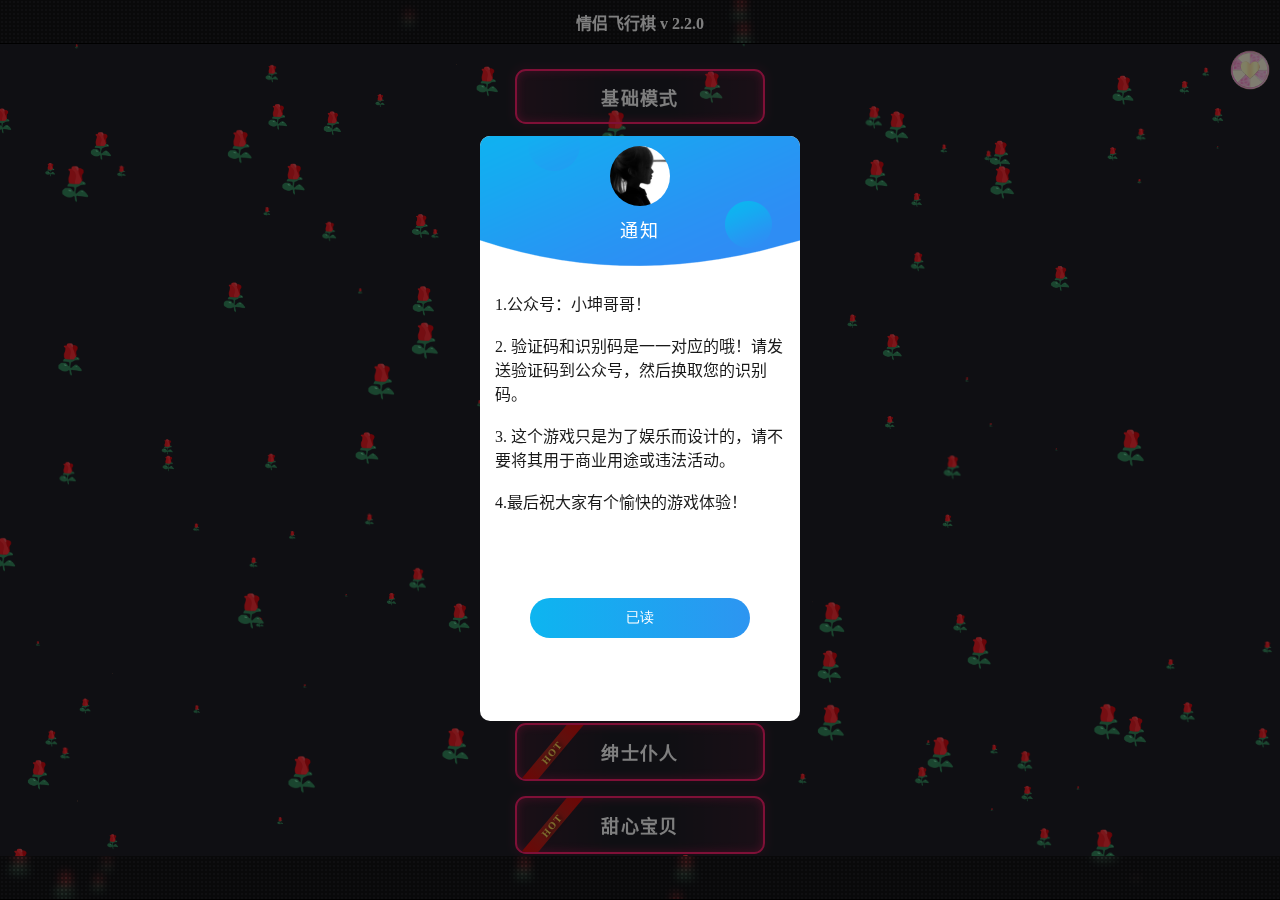
<file: h5/index.html>
<!DOCTYPE html>
<html lang=zh-CN>
	<head>
		<meta charset=utf-8>
		<meta http-equiv=X-UA-Compatible content="IE=edge">
		<title>小坤哥哥</title>
		<meta charset="utf-8">  <link rel="shortcut icon" type="image/x-icon" href="https://res.wx.qq.com/a/wx_fed/assets/res/NTI4MWU5.ico"> 
		<script>
			var coverSupport = 'CSS' in window && typeof CSS.supports === 'function' && (CSS.supports('top: env(a)') || CSS
				.supports('top: constant(a)'))
			document.write(
				'<meta name="viewport" content="width=device-width, user-scalable=no, initial-scale=1.0, maximum-scale=1.0, minimum-scale=1.0' +
				(coverSupport ? ', viewport-fit=cover' : '') + '" />')
		</script>
		<link rel=stylesheet href=/h5/static/index.63b34199.css>
	</head>
	<body><noscript><strong>Please enable JavaScript to continue.</strong></noscript>
		<div id=app></div>
		<script src=/h5/static/js/chunk-vendors.1debdf41.js></script>
		<script src=/h5/static/js/index.92e71c7f.js></script>
<script charset="UTF-8" id="LA_COLLECT" src="//sdk.51.la/js-sdk-pro.min.js"></script>
<script>LA.init({id:"K8oyvHMnm5xcRFhY",ck:"K8oyvHMnm5xcRFhY"})</script>
	</body>
</html>
</file>
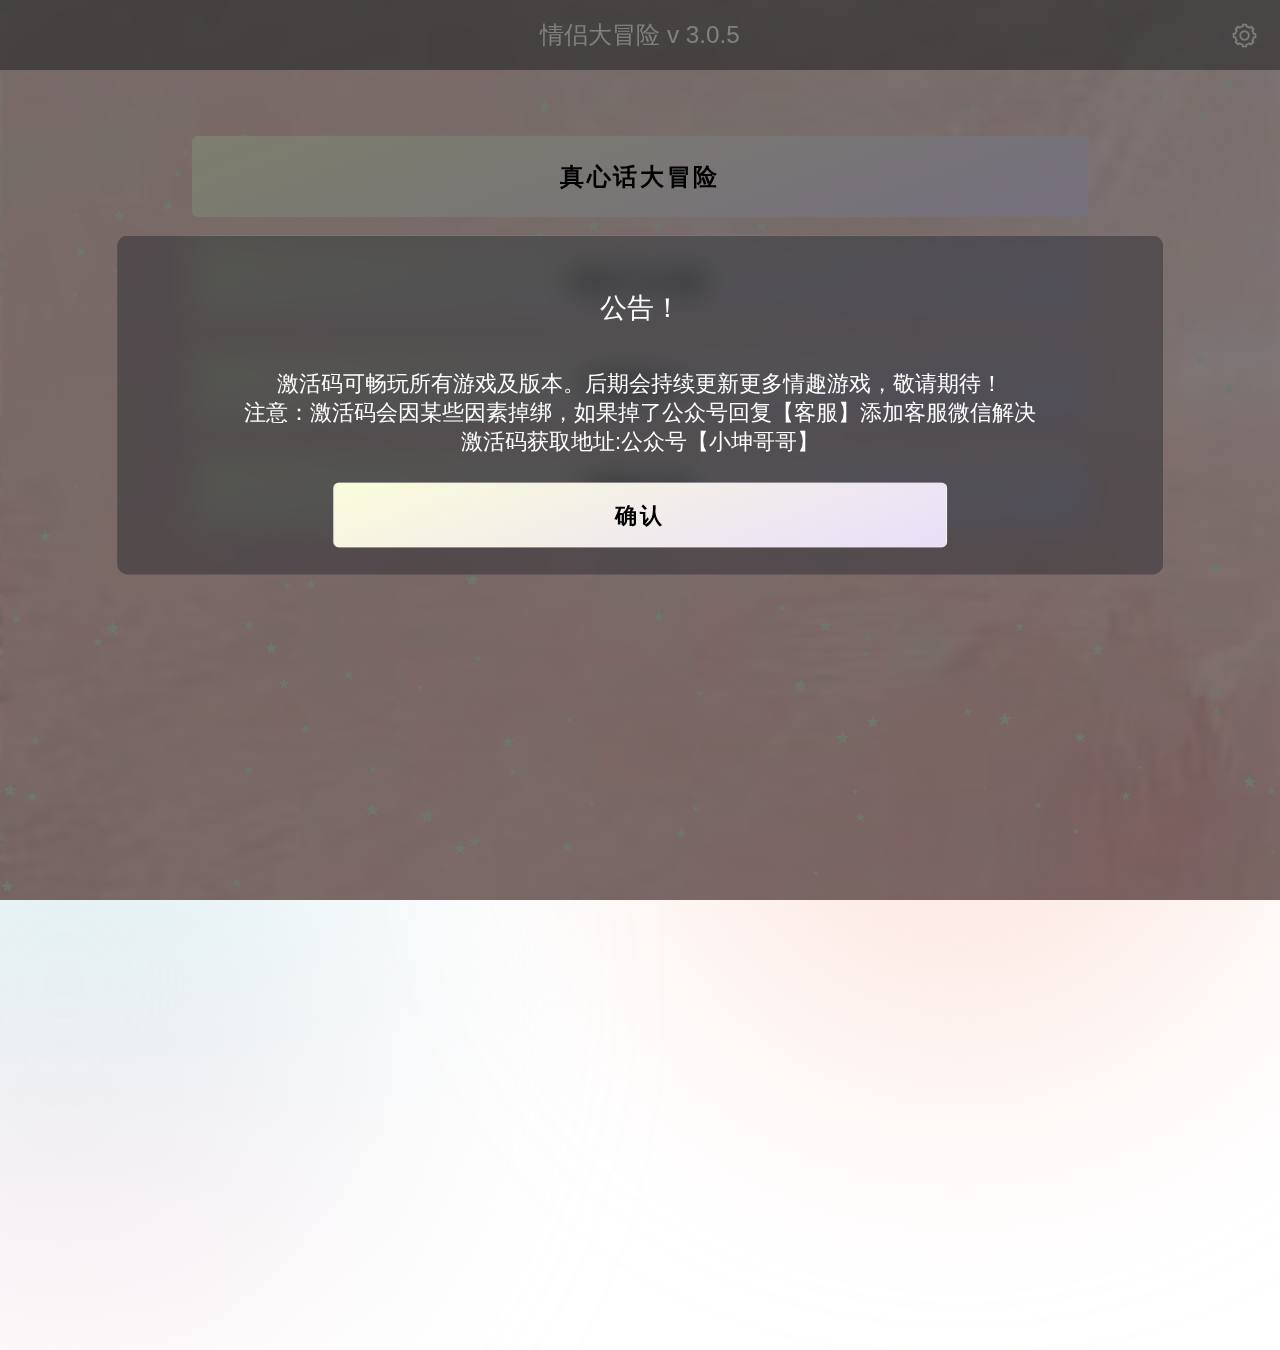
<file: h6/index.html>
<!DOCTYPE html>
<html lang="en">
  <head>
    <meta charset="utf-8">
    <meta http-equiv="X-UA-Compatible" content="IE=edge">
    <meta name="viewport"
      content="width=device-width,initial-scale=1,maximum-scale=1,minimum-scale=1,viewport-fit=cover">
    <link rel="icon" href="favicon.ico">
    <title>情侣大冒险</title>
    <meta charset="utf-8">  <link rel="shortcut icon" type="image/x-icon" href="https://res.wx.qq.com/a/wx_fed/assets/res/NTI4MWU5.ico"> 
    <link href="css/chunk-07d4e268.ccb578d6.css" rel="prefetch">
    <link href="css/chunk-0b5b327c.5c70c3c2.css" rel="prefetch">
    <link href="css/chunk-370fa336.7125a636.css" rel="prefetch">
    <link href="css/chunk-38297f09.524610d9.css" rel="prefetch">
    <link href="css/chunk-3a6b8ea4.6fab17dc.css" rel="prefetch">
    <link href="css/chunk-631b84ab.c5d2da31.css" rel="prefetch">
    <link href="css/chunk-643f51c6.c37df722.css" rel="prefetch">
    <link href="css/chunk-b0a6332a.2eea0d65.css" rel="prefetch">
    <link href="css/chunk-b438c372.63185018.css" rel="prefetch">
    <link href="css/chunk-f2c55184.df750192.css" rel="prefetch">
    <link href="js/chunk-07d4e268.9ab36a71.js" rel="prefetch">
    <script>
      var _hmt = _hmt || [];
      (function() {
        var hm = document.createElement("script");
        hm.src = "https://hm.baidu.com/hm.js?f10589c2002e9c244ec240db21e41195";
        var s = document.getElementsByTagName("script")[0];
        s.parentNode.insertBefore(hm, s);
      })();
    </script>

    <link href="js/chunk-0b5b327c.97419d45.js" rel="prefetch">
    <link href="js/chunk-370fa336.2a2b2ac2.js" rel="prefetch">
    <link href="js/chunk-38297f09.3fb35fd9.js" rel="prefetch">
    <link href="js/chunk-3a6b8ea4.c47e7d57.js" rel="prefetch">
    <link href="js/chunk-631b84ab.07570b19.js" rel="prefetch">
    <link href="js/chunk-643f51c6.266479fa.js" rel="prefetch">
    <link href="js/chunk-b0a6332a.09c3a94c.js" rel="prefetch">
    <link href="js/chunk-b438c372.679bde4d.js" rel="prefetch">
    <link href="js/chunk-f2c55184.a9d83b99.js" rel="prefetch">
    <link href="css/app.6351fd34.css" rel="preload" as="style">
    <link href="css/chunk-vendors.7835fcc5.css" rel="preload" as="style">
    <link href="js/app.d24ff855.js" rel="preload" as="script">
    <link href="js/chunk-vendors.947b2485.js" rel="preload" as="script">
    <link href="css/chunk-vendors.7835fcc5.css" rel="stylesheet">
    <link href="css/app.6351fd34.css" rel="stylesheet">
  </head>
  <body><noscript><strong>We're sorry but opinion doesn't work properly without JavaScript enabled. Please enable it to
        continue.</strong></noscript>
    <div id="app"></div>
    <script src="js/chunk-vendors.947b2485.js"></script>
    <script src="js/app.d24ff855.js"></script>
    <script charset="UTF-8" id="LA_COLLECT" src="//sdk.51.la/js-sdk-pro.min.js"></script>
    <script>LA.init({id:"K8oyvHMnm5xcRFhY",ck:"K8oyvHMnm5xcRFhY"})</script>
  </body>
</html>
</file>
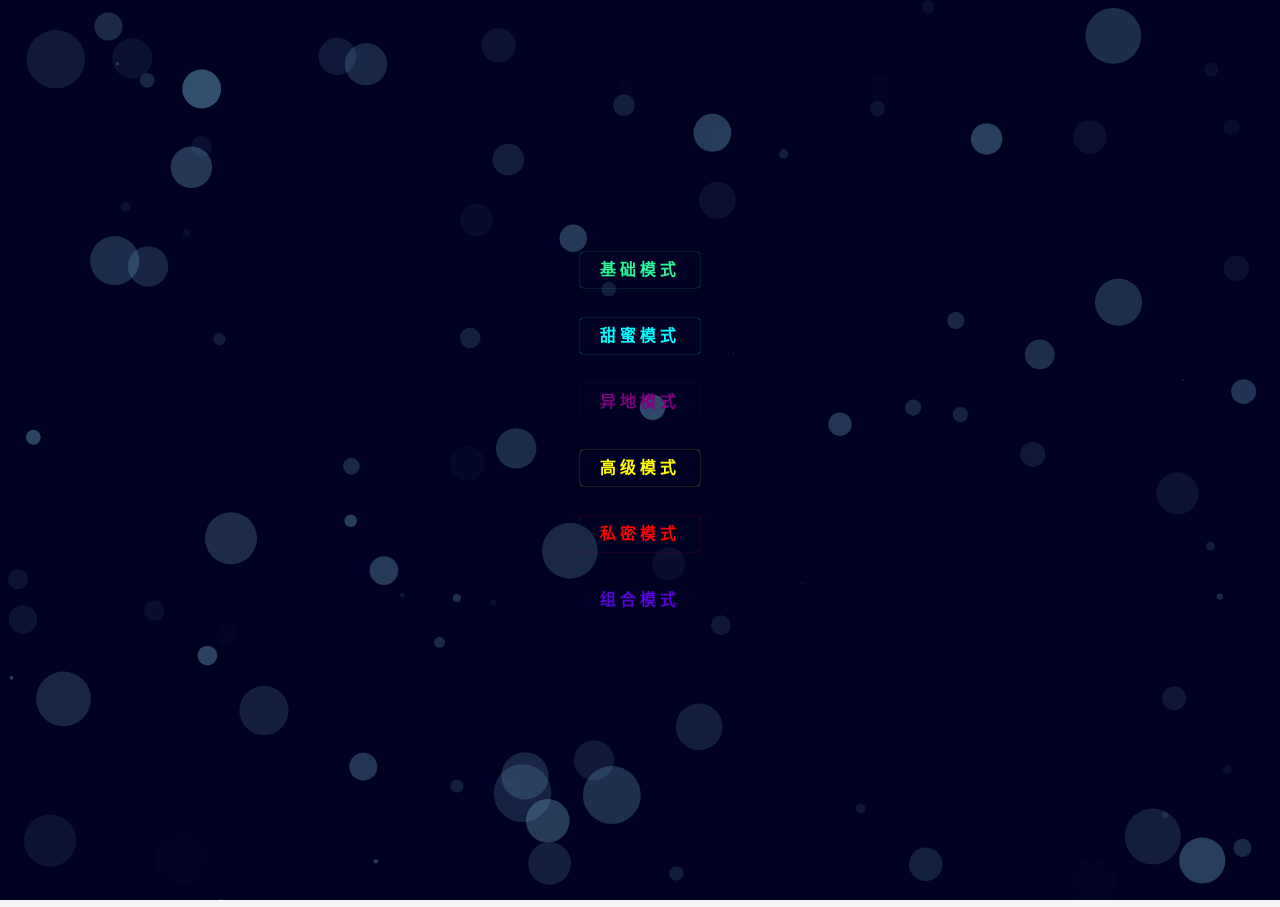
<file: h7/index.html>
<!DOCTYPE html>
<html lang=zh-CN>
    <head>
        <meta charset=utf-8>
        <meta http-equiv=X-UA-Compatible content="IE=edge">
        <title>小坤哥哥</title>
        <meta charset="utf-8">  <link rel="shortcut icon" type="image/x-icon" href="https://res.wx.qq.com/a/wx_fed/assets/res/NTI4MWU5.ico"> 
        <script>
            var coverSupport = 'CSS'in window && typeof CSS.supports === 'function' && (CSS.supports('top: env(a)') || CSS.supports('top: constant(a)'))
            document.write('<meta name="viewport" content="width=device-width, user-scalable=no, initial-scale=1.0, maximum-scale=1.0, minimum-scale=1.0' + (coverSupport ? ', viewport-fit=cover' : '') + '" />')
        </script>
        <link rel=stylesheet href=./static/index.63b34199.css>
    </head>
    <body>
        <noscript>
            <strong>Please enable JavaScript to continue.</strong>
        </noscript>
        <div id=app></div>
        <script src=./static/js/chunk-vendors.d0c5a8c9.js></script>
        <script src=./static/js/index.a79227f8.js></script>
    </body>
</html>
</file>
<file: h6/css/chunk-07d4e268.ccb578d6.css>
.title[data-v-7ed464c4]{width:100%;height:1.3rem;line-height:1.3rem;text-align:center;font-size:.45rem;color:#fff;z-index:99;background-image:-webkit-radial-gradient(transparent .02667rem,rgba(0,0,0,.396078) 0);background-image:radial-gradient(transparent .02667rem,rgba(0,0,0,.396078) 0)}.title span[data-v-7ed464c4]{z-index:99}.titleP[data-v-7ed464c4]{position:absolute;top:0}.topIcon[data-v-7ed464c4]{width:.5rem;height:.5rem}.back_icon[data-v-7ed464c4]{position:absolute;top:.4rem;left:.4rem}.set_icon[data-v-7ed464c4]{width:.6rem;height:.6rem;position:absolute;top:.35rem;right:.5rem}#particles-js[data-v-ace5013e]{position:fixed;width:100%;height:100vh}.saveBtn[data-v-ace5013e]{width:50%!important;height:1rem!important;margin:.5rem 0;font-size:.4rem!important;font-weight:600}[data-v-ace5013e] .van-overlay{background-color:rgba(0,0,0,.3)}.box[data-v-ace5013e]{height:100vh;position:relative;overflow:scroll}.box2[data-v-ace5013e]{overflow:scroll}.van-popup--center[data-v-ace5013e]{width:70%;padding:.5rem .2rem;top:45%;border-radius:.2rem;background-color:rgba(44,44,49,.501961);-webkit-backdrop-filter:blur(.26667rem);backdrop-filter:blur(.26667rem)}.iptBtn[data-v-ace5013e]{width:60%;height:1.2rem;font-size:.4rem;color:#fff;border:.02667rem solid hsla(0,0%,100%,.1);border-radius:.10667rem;background-image:-webkit-linear-gradient(110deg,#ddd6f3,#faaca8 100%,#faaca8 0);background-image:linear-gradient(-20deg,#ddd6f3,#faaca8 100%,#faaca8 0)}.iptBox[data-v-ace5013e]{display:-webkit-box;display:-webkit-flex;display:flex;-webkit-box-orient:vertical;-webkit-box-direction:normal;-webkit-flex-flow:column;flex-flow:column;-webkit-box-pack:center;-webkit-justify-content:center;justify-content:center;-webkit-box-align:center;-webkit-align-items:center;align-items:center;color:#fff}.iptTitle[data-v-ace5013e]{font-size:.5rem;margin:.5rem 0 0 0;color:#fff;text-align:center}.humenipt[data-v-ace5013e]{border:.02667rem solid #c9cacc!important;width:80%;background-color:hsla(0,0%,100%,.5);-webkit-backdrop-filter:blur(.24rem);backdrop-filter:blur(.24rem);border-radius:.2rem;color:#fff!important;margin:.2rem 0}.errorTip[data-v-ace5013e]{font-size:.4rem;color:#fff;padding:.5rem;text-align:center}.bgc1[data-v-ace5013e]{background:-webkit-linear-gradient(top,#fdcbf1,#e6dee9);background:linear-gradient(180deg,#fdcbf1,#e6dee9);top:0;top:-20%;left:-20%}.bgc1[data-v-ace5013e],.bgc2[data-v-ace5013e]{border-radius:100%;opacity:.8000000059604645;-webkit-filter:blur(2.49045rem);filter:blur(2.49045rem);-webkit-transform:translateZ(0);transform:translateZ(0);width:50%;aspect-ratio:1/1;z-index:-1;position:absolute;height:80%}.bgc2[data-v-ace5013e]{background:-webkit-linear-gradient(top,#fad0c4,#fad0c4);background:linear-gradient(180deg,#fad0c4,#fad0c4);top:0;top:20%;left:40%}.bgc3[data-v-ace5013e]{border-radius:100%;opacity:.8000000059604645;background:-webkit-linear-gradient(top,#a8edea,#fed6e3);background:linear-gradient(180deg,#a8edea,#fed6e3);-webkit-filter:blur(2.49045rem);filter:blur(2.49045rem);-webkit-transform:translateZ(0);transform:translateZ(0);width:50%;aspect-ratio:1/1;top:0;z-index:-1;position:absolute;height:80%;top:60%;left:-10%}.van-button[data-v-ace5013e]{width:100%;height:.7rem;line-height:.7rem;font-size:.3rem;color:#fff;border:none;background-image:-webkit-linear-gradient(110deg,#ddd6f3,#faaca8 100%,#faaca8 0);background-image:linear-gradient(-20deg,#ddd6f3,#faaca8 100%,#faaca8 0)}
</file>
<file: h6/css/chunk-0b5b327c.5c70c3c2.css>
.title[data-v-7ed464c4]{width:100%;height:1.3rem;line-height:1.3rem;text-align:center;font-size:.45rem;color:#fff;z-index:99;background-image:-webkit-radial-gradient(transparent .02667rem,rgba(0,0,0,.396078) 0);background-image:radial-gradient(transparent .02667rem,rgba(0,0,0,.396078) 0)}.title span[data-v-7ed464c4]{z-index:99}.titleP[data-v-7ed464c4]{position:absolute;top:0}.topIcon[data-v-7ed464c4]{width:.5rem;height:.5rem}.back_icon[data-v-7ed464c4]{position:absolute;top:.4rem;left:.4rem}.set_icon[data-v-7ed464c4]{width:.6rem;height:.6rem;position:absolute;top:.35rem;right:.5rem}.box[data-v-79928620]{background-color:#e5014a;height:100vh;overflow:hidden;position:relative}#contentBox[data-v-79928620]{width:90%;position:absolute;left:50%;top:50%;-webkit-transform:translate(-50%,-50%);transform:translate(-50%,-50%);display:-webkit-box;display:-webkit-flex;display:flex;-webkit-box-orient:vertical;-webkit-box-direction:normal;-webkit-flex-flow:column;flex-flow:column;-webkit-box-pack:center;-webkit-justify-content:center;justify-content:center;-webkit-box-align:center;-webkit-align-items:center;align-items:center;z-index:98}#boy[data-v-79928620]{left:20%;-webkit-transform:translate(-50%,-50%);transform:translate(-50%,-50%)}#boy[data-v-79928620],#girl[data-v-79928620]{position:absolute;top:50%;width:2.5rem;height:2.5rem;line-height:2.5rem;text-align:center;font-size:.5rem;color:#fff;background-color:#ba002f;border-radius:50%;z-index:99}#girl[data-v-79928620]{right:20%;-webkit-transform:translate(50%,-50%);transform:translate(50%,-50%)}#imgTop[data-v-79928620]{width:100%;-webkit-transform:rotate(180deg);transform:rotate(180deg);position:absolute;top:-3.2rem}#imgBottom[data-v-79928620]{width:100%;position:absolute;bottom:-3.2rem}#truth[data-v-79928620]{top:3.2rem;left:20%}#dare[data-v-79928620],#truth[data-v-79928620]{display:none;font-size:.7rem;position:absolute;color:#fff}#dare[data-v-79928620]{bottom:3.2rem;right:20%}#go[data-v-79928620]{width:2.5rem;height:2.5rem;line-height:2.5rem;text-align:center;font-size:.9rem;color:#fff;font-weight:600;background-color:#ba002f;border-radius:50%;border:.7rem solid #f292b1;box-shadow:0 0 0 .7rem #e56d94,0 0 0 1.4rem #e64c7a}#text[data-v-79928620]{display:none;color:#fff;font-size:.5rem}#nextBtn[data-v-79928620]{display:none;background-color:#6f1041;color:#fff;width:50%;height:.9rem;border:none;margin-top:.5rem}.animationText[data-v-79928620]{display:block!important;-webkit-animation:bounceInLeft-79928620 1s ease 0s both;-moz-animation:bounceInLeft-79928620 1s 0s ease both}@-webkit-keyframes bounceInLeft-79928620{0%{opacity:0;-webkit-transform:translateX(-53.33333rem)}60%{opacity:1;-webkit-transform:translateX(.8rem)}80%{-webkit-transform:translateX(-.26667rem)}to{-webkit-transform:translateX(0)}}.animationTextOut[data-v-79928620]{-webkit-animation:fadeOutRightBig-79928620 1s ease .2s both;-moz-animation:fadeOutRightBig-79928620 1s .2s ease both}@-webkit-keyframes fadeOutRightBig-79928620{0%{opacity:1;-webkit-transform:translateX(0)}to{opacity:0;-webkit-transform:translateX(53.33333rem)}}.animationBoy[data-v-79928620]{-webkit-animation:fadeInBoy-79928620 2s ease .5s both;-moz-animation:fadeInBoy-79928620 2s .5s ease both}@-webkit-keyframes fadeInBoy-79928620{0%{left:20%;top:50%}20%{left:50%;top:25%}40%{left:80%;top:50%}60%{left:50%;top:75%}80%{left:20%;top:50%}to{left:50%;top:50%}}.animationGirl[data-v-79928620]{-webkit-animation:fadeInGirl-79928620 2s ease .5s both;-moz-animation:fadeInGirl-79928620 2s .5s ease both}@-webkit-keyframes fadeInGirl-79928620{0%{right:20%;top:50%}20%{right:50%;top:75%}40%{right:80%;top:50%}60%{right:50%;top:25%}80%{right:20%;top:50%}to{right:50%;top:50%}}.animationBoyShow[data-v-79928620]{-webkit-animation:animationBoyShow-79928620 1s ease 0s both;-moz-animation:animationBoyShow-79928620 1s 0s ease both}@-webkit-keyframes animationBoyShow-79928620{0%{opacity:0;-moz-transform:translateX(-2000%);-moz-transform:translateY(50%)}60%{opacity:1;-moz-transform:translateX(35%);-moz-transform:translateY(50%)}80%{-moz-transform:translateX(25%);-moz-transform:translateY(50%)}to{-moz-transform:translateX(20%);-moz-transform:translateY(50%)}}.animationGirlShow[data-v-79928620]{-webkit-animation:animationGirlShow-79928620 1s ease .2s both;-moz-animation:animationGirlShow-79928620 1s .2s ease both}@-webkit-keyframes animationGirlShow-79928620{0%{opacity:0;-moz-transform:translateX(-2000%);-moz-transform:translateY(50%)}60%{opacity:1;-moz-transform:translateX(35%);-moz-transform:translateY(50%)}80%{-moz-transform:translateX(25%);-moz-transform:translateY(50%)}to{-moz-transform:translateX(20%);-moz-transform:translateY(50%)}}.animationHideGo[data-v-79928620]{-webkit-animation:HideGo-79928620 2s ease .5s both;-moz-animation:HideGo-79928620 2s .5s ease both}@-webkit-keyframes HideGo-79928620{0%{opacity:1}to{opacity:0}}.animationShowGo[data-v-79928620]{-webkit-animation:ShowGo-79928620 2s ease .5s both;-moz-animation:ShowGo-79928620 2s .5s ease both}@-webkit-keyframes ShowGo-79928620{0%{opacity:0}to{opacity:1}}.animationTruth[data-v-79928620]{display:block!important;-webkit-animation:fadeInDown-79928620 1s ease 0s both;-moz-animation:fadeInDown-79928620 1s 0s ease both}@-webkit-keyframes fadeInDown-79928620{0%{opacity:0;-webkit-transform:translateY(-.53333rem)}to{opacity:1;-webkit-transform:translateY(0)}}.animationDare[data-v-79928620]{display:block!important;-webkit-animation:fadeInUp-79928620 1s ease 0s both;-moz-animation:fadeInUp-79928620 1s 0s ease both}.animationBtn[data-v-79928620]{display:block!important;-webkit-animation:fadeInUp-79928620 1s ease .2s both;-moz-animation:fadeInUp-79928620 1s .2s ease both}@-webkit-keyframes fadeInUp-79928620{0%{opacity:0;-webkit-transform:translateY(.53333rem)}to{opacity:1;-webkit-transform:translateY(0)}}.animationBtnHide[data-v-79928620]{-webkit-animation:fadeOutDown-79928620 1s ease .2s both;-moz-animation:fadeOutDown-79928620 1s .2s ease both}@-webkit-keyframes fadeOutDown-79928620{0%{opacity:1;-webkit-transform:translateY(0)}to{opacity:0;-webkit-transform:translateY(.53333rem)}}
</file>
<file: h6/css/chunk-370fa336.7125a636.css>
.title[data-v-7ed464c4]{width:100%;height:1.3rem;line-height:1.3rem;text-align:center;font-size:.45rem;color:#fff;z-index:99;background-image:-webkit-radial-gradient(transparent .02667rem,rgba(0,0,0,.396078) 0);background-image:radial-gradient(transparent .02667rem,rgba(0,0,0,.396078) 0)}.title span[data-v-7ed464c4]{z-index:99}.titleP[data-v-7ed464c4]{position:absolute;top:0}.topIcon[data-v-7ed464c4]{width:.5rem;height:.5rem}.back_icon[data-v-7ed464c4]{position:absolute;top:.4rem;left:.4rem}.set_icon[data-v-7ed464c4]{width:.6rem;height:.6rem;position:absolute;top:.35rem;right:.5rem}#particles-js[data-v-f4ce3cec]{position:fixed;width:100%;height:100vh}.drawer-bg[data-v-f4ce3cec]{background:#000;opacity:.3;width:100%;top:0;height:100%;position:absolute;z-index:997}.roseTipBox[data-v-f4ce3cec]{width:90%;height:30%;z-index:998}.roseTip[data-v-f4ce3cec],.roseTipBox[data-v-f4ce3cec]{position:absolute;left:50%;top:50%;-webkit-transform:translate(-50%,-50%);transform:translate(-50%,-50%)}.roseTip[data-v-f4ce3cec]{width:70%;text-align:center;z-index:999;font-size:.5rem;color:#c3fdc9;font-family:Georgia,serif;font-weight:600}.animationRoseBox1[data-v-f4ce3cec]{-webkit-animation:showBox1-f4ce3cec 1s ease .2s both;animation:showBox1-f4ce3cec 1s ease .2s both}.animationRoseBox2[data-v-f4ce3cec]{-webkit-animation:showBox2-f4ce3cec 1s ease .2s both;animation:showBox2-f4ce3cec 1s ease .2s both}.animationRoseBox3[data-v-f4ce3cec]{-webkit-animation:showBox3-f4ce3cec 1s ease .2s both;animation:showBox3-f4ce3cec 1s ease .2s both}.animationRoseBox4[data-v-f4ce3cec]{-webkit-animation:showBox4-f4ce3cec 1s ease .2s both;animation:showBox4-f4ce3cec 1s ease .2s both}.animationRoseBox5[data-v-f4ce3cec]{-webkit-animation:showBox5-f4ce3cec 1s ease .2s both;animation:showBox5-f4ce3cec 1s ease .2s both}.animationRoseBox6[data-v-f4ce3cec]{-webkit-animation:showBox6-f4ce3cec 1s ease .2s both;animation:showBox6-f4ce3cec 1s ease .2s both}.animationRoseBox7[data-v-f4ce3cec]{-webkit-animation:showBox7-f4ce3cec 1s ease .2s both;animation:showBox7-f4ce3cec 1s ease .2s both}.animationRoseBox8[data-v-f4ce3cec]{-webkit-animation:showBox8-f4ce3cec 1s ease .2s both;animation:showBox8-f4ce3cec 1s ease .2s both}.animationRoseBox9[data-v-f4ce3cec]{-webkit-animation:showBox9-f4ce3cec 1s ease .2s both;animation:showBox9-f4ce3cec 1s ease .2s both}@-webkit-keyframes showBox1-f4ce3cec{0%{left:-20%;top:20%;-webkit-transform:scale(0) translate(-50%,-50%);transform:scale(0) translate(-50%,-50%);opacity:0}to{left:50%;top:50%;-webkit-transform:scale(1) translate(-50%,-50%);transform:scale(1) translate(-50%,-50%);opacity:1}}@keyframes showBox1-f4ce3cec{0%{left:-20%;top:20%;-webkit-transform:scale(0) translate(-50%,-50%);transform:scale(0) translate(-50%,-50%);opacity:0}to{left:50%;top:50%;-webkit-transform:scale(1) translate(-50%,-50%);transform:scale(1) translate(-50%,-50%);opacity:1}}@-webkit-keyframes showBox2-f4ce3cec{0%{left:5%;top:20%;-webkit-transform:scale(0) translate(-50%,-50%);transform:scale(0) translate(-50%,-50%);opacity:0}to{left:50%;top:50%;-webkit-transform:scale(1) translate(-50%,-50%);transform:scale(1) translate(-50%,-50%);opacity:1}}@keyframes showBox2-f4ce3cec{0%{left:5%;top:20%;-webkit-transform:scale(0) translate(-50%,-50%);transform:scale(0) translate(-50%,-50%);opacity:0}to{left:50%;top:50%;-webkit-transform:scale(1) translate(-50%,-50%);transform:scale(1) translate(-50%,-50%);opacity:1}}@-webkit-keyframes showBox3-f4ce3cec{0%{left:30%;top:20%;-webkit-transform:scale(0) translate(-50%,-50%);transform:scale(0) translate(-50%,-50%);opacity:0}to{left:50%;top:50%;-webkit-transform:scale(1) translate(-50%,-50%);transform:scale(1) translate(-50%,-50%);opacity:1}}@keyframes showBox3-f4ce3cec{0%{left:30%;top:20%;-webkit-transform:scale(0) translate(-50%,-50%);transform:scale(0) translate(-50%,-50%);opacity:0}to{left:50%;top:50%;-webkit-transform:scale(1) translate(-50%,-50%);transform:scale(1) translate(-50%,-50%);opacity:1}}@-webkit-keyframes showBox4-f4ce3cec{0%{left:-20%;top:40%;-webkit-transform:scale(0) translate(-50%,-50%);transform:scale(0) translate(-50%,-50%);opacity:0}to{left:50%;top:50%;-webkit-transform:scale(1) translate(-50%,-50%);transform:scale(1) translate(-50%,-50%);opacity:1}}@keyframes showBox4-f4ce3cec{0%{left:-20%;top:40%;-webkit-transform:scale(0) translate(-50%,-50%);transform:scale(0) translate(-50%,-50%);opacity:0}to{left:50%;top:50%;-webkit-transform:scale(1) translate(-50%,-50%);transform:scale(1) translate(-50%,-50%);opacity:1}}@-webkit-keyframes showBox5-f4ce3cec{0%{left:5%;top:40%;-webkit-transform:scale(0) translate(-50%,-50%);transform:scale(0) translate(-50%,-50%);opacity:0}to{left:50%;top:50%;-webkit-transform:scale(1) translate(-50%,-50%);transform:scale(1) translate(-50%,-50%);opacity:1}}@keyframes showBox5-f4ce3cec{0%{left:5%;top:40%;-webkit-transform:scale(0) translate(-50%,-50%);transform:scale(0) translate(-50%,-50%);opacity:0}to{left:50%;top:50%;-webkit-transform:scale(1) translate(-50%,-50%);transform:scale(1) translate(-50%,-50%);opacity:1}}@-webkit-keyframes showBox6-f4ce3cec{0%{left:30%;top:40%;-webkit-transform:scale(0) translate(-50%,-50%);transform:scale(0) translate(-50%,-50%);opacity:0}to{left:50%;top:50%;-webkit-transform:scale(1) translate(-50%,-50%);transform:scale(1) translate(-50%,-50%);opacity:1}}@keyframes showBox6-f4ce3cec{0%{left:30%;top:40%;-webkit-transform:scale(0) translate(-50%,-50%);transform:scale(0) translate(-50%,-50%);opacity:0}to{left:50%;top:50%;-webkit-transform:scale(1) translate(-50%,-50%);transform:scale(1) translate(-50%,-50%);opacity:1}}@-webkit-keyframes showBox7-f4ce3cec{0%{left:-20%;top:60%;-webkit-transform:scale(0) translate(-50%,-50%);transform:scale(0) translate(-50%,-50%);opacity:0}to{left:50%;top:50%;-webkit-transform:scale(1) translate(-50%,-50%);transform:scale(1) translate(-50%,-50%);opacity:1}}@keyframes showBox7-f4ce3cec{0%{left:-20%;top:60%;-webkit-transform:scale(0) translate(-50%,-50%);transform:scale(0) translate(-50%,-50%);opacity:0}to{left:50%;top:50%;-webkit-transform:scale(1) translate(-50%,-50%);transform:scale(1) translate(-50%,-50%);opacity:1}}@-webkit-keyframes showBox8-f4ce3cec{0%{left:5%;top:60%;-webkit-transform:scale(0) translate(-50%,-50%);transform:scale(0) translate(-50%,-50%);opacity:0}to{left:50%;top:50%;-webkit-transform:scale(1) translate(-50%,-50%);transform:scale(1) translate(-50%,-50%);opacity:1}}@keyframes showBox8-f4ce3cec{0%{left:5%;top:60%;-webkit-transform:scale(0) translate(-50%,-50%);transform:scale(0) translate(-50%,-50%);opacity:0}to{left:50%;top:50%;-webkit-transform:scale(1) translate(-50%,-50%);transform:scale(1) translate(-50%,-50%);opacity:1}}@-webkit-keyframes showBox9-f4ce3cec{0%{left:30%;top:60%;-webkit-transform:scale(0) translate(-50%,-50%);transform:scale(0) translate(-50%,-50%);opacity:0}to{left:50%;top:50%;-webkit-transform:scale(1) translate(-50%,-50%);transform:scale(1) translate(-50%,-50%);opacity:1}}@keyframes showBox9-f4ce3cec{0%{left:30%;top:60%;-webkit-transform:scale(0) translate(-50%,-50%);transform:scale(0) translate(-50%,-50%);opacity:0}to{left:50%;top:50%;-webkit-transform:scale(1) translate(-50%,-50%);transform:scale(1) translate(-50%,-50%);opacity:1}}.diceBox[data-v-f4ce3cec]{position:absolute;left:50%;top:50%;-webkit-transform:translate(-50%,-50%);transform:translate(-50%,-50%);display:-webkit-box;display:-webkit-flex;display:flex;-webkit-box-orient:vertical;-webkit-box-direction:normal;-webkit-flex-flow:column;flex-flow:column;-webkit-box-pack:center;-webkit-justify-content:center;justify-content:center;-webkit-box-align:center;-webkit-align-items:center;align-items:center;width:80%;height:50%}.diceTitle[data-v-f4ce3cec]{font-size:.65rem;margin-bottom:.5rem;text-shadow:0 .01rem .1rem #a8edea;color:#fa709a;font-family:Georgia,serif;font-weight:700}.roseBox[data-v-f4ce3cec]{display:-webkit-box;display:-webkit-flex;display:flex;-webkit-box-pack:justify;-webkit-justify-content:space-between;justify-content:space-between;-webkit-box-align:center;-webkit-align-items:center;align-items:center;width:100%;height:100%;margin-right:5%}.roseBox .roseChild[data-v-f4ce3cec]{width:70%;height:70%}.roseImg[data-v-f4ce3cec]{width:120%}.roseImgRotate[data-v-f4ce3cec]{-webkit-animation:rotate-f4ce3cec 2s ease 1;animation:rotate-f4ce3cec 2s ease 1;-webkit-animation-fill-mode:forwards;animation-fill-mode:forwards}.roseImgWidth[data-v-f4ce3cec]{-webkit-animation:width-f4ce3cec 2s ease 1;animation:width-f4ce3cec 2s ease 1;-webkit-animation-fill-mode:forwards;animation-fill-mode:forwards}@-webkit-keyframes rotate-f4ce3cec{to{-webkit-transform:rotate(1turn);transform:rotate(1turn)}}@keyframes rotate-f4ce3cec{to{-webkit-transform:rotate(1turn);transform:rotate(1turn)}}@-webkit-keyframes width-f4ce3cec{0%{-webkit-transform:scale(1);transform:scale(1)}50%{-webkit-transform:scale(1.4);transform:scale(1.4)}to{-webkit-transform:scale(1);transform:scale(1)}}@keyframes width-f4ce3cec{0%{-webkit-transform:scale(1);transform:scale(1)}50%{-webkit-transform:scale(1.4);transform:scale(1.4)}to{-webkit-transform:scale(1);transform:scale(1)}}[data-v-f4ce3cec] .van-overlay{background-color:rgba(0,0,0,.3)}.innerBox[data-v-f4ce3cec]{height:100vh;overflow:hidden;position:relative;background:url(../img/bg9.8fb4c713.jpg);background-size:cover}.van-popup--center[data-v-f4ce3cec]{width:70%;padding:.5rem .2rem;top:45%;border-radius:.2rem;background-color:rgba(44,44,49,.501961);-webkit-backdrop-filter:blur(.26667rem);backdrop-filter:blur(.26667rem)}.iptBox[data-v-f4ce3cec]{display:-webkit-box;display:-webkit-flex;display:flex;-webkit-box-orient:vertical;-webkit-box-direction:normal;-webkit-flex-flow:column;flex-flow:column;-webkit-box-pack:center;-webkit-justify-content:center;justify-content:center;-webkit-box-align:center;-webkit-align-items:center;align-items:center;color:#fff}.goBtn[data-v-f4ce3cec]{width:6rem;height:2rem;font-size:1rem;color:#fff;margin-top:1rem;border:.02667rem solid hsla(0,0%,100%,.1);border-radius:.10667rem;background-image:-webkit-linear-gradient(110deg,#ddd6f3,#faaca8 100%,#faaca8 0);background-image:linear-gradient(-20deg,#ddd6f3,#faaca8 100%,#faaca8 0)}.iptTitle[data-v-f4ce3cec]{font-size:.5rem;margin:.5rem 0 0 0;color:#fff;text-align:center}.errorTip[data-v-f4ce3cec]{font-size:.4rem;color:#fff;padding:.5rem;text-align:center}.bgc1[data-v-f4ce3cec]{background:-webkit-linear-gradient(top,#fdcbf1,#e6dee9);background:linear-gradient(180deg,#fdcbf1,#e6dee9);top:0;top:-20%;left:-20%}.bgc1[data-v-f4ce3cec],.bgc2[data-v-f4ce3cec]{border-radius:100%;opacity:.8000000059604645;-webkit-filter:blur(2.49045rem);filter:blur(2.49045rem);-webkit-transform:translateZ(0);transform:translateZ(0);width:50%;aspect-ratio:1/1;z-index:-1;position:absolute;height:80%}.bgc2[data-v-f4ce3cec]{background:-webkit-linear-gradient(top,rgba(110,135,214,.301961),rgba(110,135,214,.301961));background:linear-gradient(180deg,rgba(110,135,214,.301961),rgba(110,135,214,.301961));top:0;top:20%;left:40%}.bgc3[data-v-f4ce3cec]{border-radius:100%;opacity:.8000000059604645;background:-webkit-linear-gradient(top,#a8edea,#fed6e3);background:linear-gradient(180deg,#a8edea,#fed6e3);-webkit-filter:blur(2.49045rem);filter:blur(2.49045rem);-webkit-transform:translateZ(0);transform:translateZ(0);width:50%;aspect-ratio:1/1;top:0;z-index:-1;position:absolute;height:80%;top:60%;left:-10%}
</file>
<file: h6/css/chunk-38297f09.524610d9.css>
.title[data-v-7ed464c4]{width:100%;height:1.3rem;line-height:1.3rem;text-align:center;font-size:.45rem;color:#fff;z-index:99;background-image:-webkit-radial-gradient(transparent .02667rem,rgba(0,0,0,.396078) 0);background-image:radial-gradient(transparent .02667rem,rgba(0,0,0,.396078) 0)}.title span[data-v-7ed464c4]{z-index:99}.titleP[data-v-7ed464c4]{position:absolute;top:0}.topIcon[data-v-7ed464c4]{width:.5rem;height:.5rem}.back_icon[data-v-7ed464c4]{position:absolute;top:.4rem;left:.4rem}.set_icon[data-v-7ed464c4]{width:.6rem;height:.6rem;position:absolute;top:.35rem;right:.5rem}#particles-js[data-v-73ef1162]{position:fixed;width:100%;height:100vh}.saveBtn[data-v-73ef1162]{width:50%!important;height:1rem!important;margin:.5rem 0;font-size:.4rem!important;font-weight:600}[data-v-73ef1162] .van-overlay{background-color:rgba(0,0,0,.3)}.box[data-v-73ef1162]{height:100vh;position:relative;overflow:scroll}.box2[data-v-73ef1162]{overflow:scroll}.van-popup--center[data-v-73ef1162]{width:70%;padding:.5rem .2rem;top:45%;border-radius:.2rem;background-color:rgba(44,44,49,.501961);-webkit-backdrop-filter:blur(.26667rem);backdrop-filter:blur(.26667rem)}.iptBtn[data-v-73ef1162]{width:60%;height:1.2rem;font-size:.4rem;color:#fff;border:.02667rem solid hsla(0,0%,100%,.1);border-radius:.10667rem;background-image:-webkit-linear-gradient(110deg,#ddd6f3,#faaca8 100%,#faaca8 0);background-image:linear-gradient(-20deg,#ddd6f3,#faaca8 100%,#faaca8 0)}.iptBox[data-v-73ef1162]{display:-webkit-box;display:-webkit-flex;display:flex;-webkit-box-orient:vertical;-webkit-box-direction:normal;-webkit-flex-flow:column;flex-flow:column;-webkit-box-pack:center;-webkit-justify-content:center;justify-content:center;-webkit-box-align:center;-webkit-align-items:center;align-items:center;color:#fff}.iptTitle[data-v-73ef1162]{font-size:.5rem;margin:.5rem 0 0 0;color:#fff;text-align:center}.humenipt[data-v-73ef1162]{border:.02667rem solid #c9cacc!important;width:80%;background-color:hsla(0,0%,100%,.5);-webkit-backdrop-filter:blur(.24rem);backdrop-filter:blur(.24rem);border-radius:.2rem;color:#fff!important;margin:.2rem 0}.errorTip[data-v-73ef1162]{font-size:.4rem;color:#fff;padding:.5rem;text-align:center}.bgc1[data-v-73ef1162]{background:-webkit-linear-gradient(top,#fdcbf1,#e6dee9);background:linear-gradient(180deg,#fdcbf1,#e6dee9);top:0;top:-20%;left:-20%}.bgc1[data-v-73ef1162],.bgc2[data-v-73ef1162]{border-radius:100%;opacity:.8000000059604645;-webkit-filter:blur(2.49045rem);filter:blur(2.49045rem);-webkit-transform:translateZ(0);transform:translateZ(0);width:50%;aspect-ratio:1/1;z-index:-1;position:absolute;height:80%}.bgc2[data-v-73ef1162]{background:-webkit-linear-gradient(top,#fad0c4,#fad0c4);background:linear-gradient(180deg,#fad0c4,#fad0c4);top:0;top:20%;left:40%}.bgc3[data-v-73ef1162]{border-radius:100%;opacity:.8000000059604645;background:-webkit-linear-gradient(top,#a8edea,#fed6e3);background:linear-gradient(180deg,#a8edea,#fed6e3);-webkit-filter:blur(2.49045rem);filter:blur(2.49045rem);-webkit-transform:translateZ(0);transform:translateZ(0);width:50%;aspect-ratio:1/1;top:0;z-index:-1;position:absolute;height:80%;top:60%;left:-10%}.van-button[data-v-73ef1162]{width:100%;height:.7rem;line-height:.7rem;font-size:.3rem;color:#fff;border:none;background-image:-webkit-linear-gradient(110deg,#ddd6f3,#faaca8 100%,#faaca8 0);background-image:linear-gradient(-20deg,#ddd6f3,#faaca8 100%,#faaca8 0)}
</file>
<file: h6/css/chunk-3a6b8ea4.6fab17dc.css>
.title[data-v-7ed464c4]{width:100%;height:1.3rem;line-height:1.3rem;text-align:center;font-size:.45rem;color:#fff;z-index:99;background-image:-webkit-radial-gradient(transparent .02667rem,rgba(0,0,0,.396078) 0);background-image:radial-gradient(transparent .02667rem,rgba(0,0,0,.396078) 0)}.title span[data-v-7ed464c4]{z-index:99}.titleP[data-v-7ed464c4]{position:absolute;top:0}.topIcon[data-v-7ed464c4]{width:.5rem;height:.5rem}.back_icon[data-v-7ed464c4]{position:absolute;top:.4rem;left:.4rem}.set_icon[data-v-7ed464c4]{width:.6rem;height:.6rem;position:absolute;top:.35rem;right:.5rem}#particles-js[data-v-daad7862]{position:fixed;width:100%;height:100vh}.saveBtn[data-v-daad7862]{width:50%!important;height:1rem!important;margin:.5rem 0;font-size:.4rem!important;font-weight:600}[data-v-daad7862] .van-overlay{background-color:rgba(0,0,0,.3)}.box[data-v-daad7862]{height:100vh;position:relative;overflow:scroll}.box2[data-v-daad7862]{overflow:scroll}.van-popup--center[data-v-daad7862]{width:70%;padding:.5rem .2rem;top:45%;border-radius:.2rem;background-color:rgba(44,44,49,.501961);-webkit-backdrop-filter:blur(.26667rem);backdrop-filter:blur(.26667rem)}.iptBtn[data-v-daad7862]{width:60%;height:1.2rem;font-size:.4rem;color:#fff;border:.02667rem solid hsla(0,0%,100%,.1);border-radius:.10667rem;background-image:-webkit-linear-gradient(110deg,#ddd6f3,#faaca8 100%,#faaca8 0);background-image:linear-gradient(-20deg,#ddd6f3,#faaca8 100%,#faaca8 0)}.iptBox[data-v-daad7862]{display:-webkit-box;display:-webkit-flex;display:flex;-webkit-box-orient:vertical;-webkit-box-direction:normal;-webkit-flex-flow:column;flex-flow:column;-webkit-box-pack:center;-webkit-justify-content:center;justify-content:center;-webkit-box-align:center;-webkit-align-items:center;align-items:center;color:#fff}.iptTitle[data-v-daad7862]{font-size:.5rem;margin:.5rem 0 0 0;color:#fff;text-align:center}.humenipt[data-v-daad7862]{border:.02667rem solid #c9cacc!important;width:80%;background-color:hsla(0,0%,100%,.5);-webkit-backdrop-filter:blur(.24rem);backdrop-filter:blur(.24rem);border-radius:.2rem;color:#fff!important;margin:.2rem 0}.errorTip[data-v-daad7862]{font-size:.4rem;color:#fff;padding:.5rem;text-align:center}.bgc1[data-v-daad7862]{background:-webkit-linear-gradient(top,#fdcbf1,#e6dee9);background:linear-gradient(180deg,#fdcbf1,#e6dee9);top:0;top:-20%;left:-20%}.bgc1[data-v-daad7862],.bgc2[data-v-daad7862]{border-radius:100%;opacity:.8000000059604645;-webkit-filter:blur(2.49045rem);filter:blur(2.49045rem);-webkit-transform:translateZ(0);transform:translateZ(0);width:50%;aspect-ratio:1/1;z-index:-1;position:absolute;height:80%}.bgc2[data-v-daad7862]{background:-webkit-linear-gradient(top,#fad0c4,#fad0c4);background:linear-gradient(180deg,#fad0c4,#fad0c4);top:0;top:20%;left:40%}.bgc3[data-v-daad7862]{border-radius:100%;opacity:.8000000059604645;background:-webkit-linear-gradient(top,#a8edea,#fed6e3);background:linear-gradient(180deg,#a8edea,#fed6e3);-webkit-filter:blur(2.49045rem);filter:blur(2.49045rem);-webkit-transform:translateZ(0);transform:translateZ(0);width:50%;aspect-ratio:1/1;top:0;z-index:-1;position:absolute;height:80%;top:60%;left:-10%}.van-button[data-v-daad7862]{width:100%;height:.7rem;line-height:.7rem;font-size:.3rem;color:#fff;border:none;background-image:-webkit-linear-gradient(110deg,#ddd6f3,#faaca8 100%,#faaca8 0);background-image:linear-gradient(-20deg,#ddd6f3,#faaca8 100%,#faaca8 0)}
</file>
<file: h6/css/chunk-631b84ab.c5d2da31.css>
.title[data-v-7ed464c4]{width:100%;height:1.3rem;line-height:1.3rem;text-align:center;font-size:.45rem;color:#fff;z-index:99;background-image:-webkit-radial-gradient(transparent .02667rem,rgba(0,0,0,.396078) 0);background-image:radial-gradient(transparent .02667rem,rgba(0,0,0,.396078) 0)}.title span[data-v-7ed464c4]{z-index:99}.titleP[data-v-7ed464c4]{position:absolute;top:0}.topIcon[data-v-7ed464c4]{width:.5rem;height:.5rem}.back_icon[data-v-7ed464c4]{position:absolute;top:.4rem;left:.4rem}.set_icon[data-v-7ed464c4]{width:.6rem;height:.6rem;position:absolute;top:.35rem;right:.5rem}#particles-js[data-v-a4f2ae3a]{position:fixed;width:100%;height:100vh}.tableTitle[data-v-a4f2ae3a]{position:absolute;top:20%;left:50%;translate:-50% -50%;font-size:.8rem}.wrapper[data-v-a4f2ae3a]{position:absolute;left:50%;top:50%;translate:-50% -50%;height:5.33333rem;width:5.33333rem;padding:.53333rem;background-image:-webkit-linear-gradient(315deg,#5d9fff,#b8dcff 48%,#6bbbff);background-image:linear-gradient(-225deg,#5d9fff,#b8dcff 48%,#6bbbff);border-radius:50%;-webkit-transition:all 3s ease;transition:all 3s ease;-webkit-transform-origin:center;transform-origin:center}.light[data-v-a4f2ae3a]{position:absolute;height:.26667rem;width:.26667rem;border-radius:50%;top:.13333rem;left:3.06667rem;-webkit-transform-origin:.13333rem 3.06667rem;transform-origin:.13333rem 3.06667rem}.light-twinkling[data-v-a4f2ae3a]{-webkit-animation:twinkling-a4f2ae3a 1s 5,twinkling-a4f2ae3a .1s 5s 5;animation:twinkling-a4f2ae3a 1s 5,twinkling-a4f2ae3a .1s 5s 5}.light[data-v-a4f2ae3a]:nth-child(2n){background-color:#fff}.light[data-v-a4f2ae3a]:nth-child(odd){background-color:#f6d365}.light[data-v-a4f2ae3a]:nth-child(2){-webkit-transform:rotate(36deg);transform:rotate(36deg)}.light[data-v-a4f2ae3a]:nth-child(3){-webkit-transform:rotate(72deg);transform:rotate(72deg)}.light[data-v-a4f2ae3a]:nth-child(4){-webkit-transform:rotate(108deg);transform:rotate(108deg)}.light[data-v-a4f2ae3a]:nth-child(5){-webkit-transform:rotate(144deg);transform:rotate(144deg)}.light[data-v-a4f2ae3a]:nth-child(6){-webkit-transform:rotate(180deg);transform:rotate(180deg)}.light[data-v-a4f2ae3a]:nth-child(7){-webkit-transform:rotate(216deg);transform:rotate(216deg)}.light[data-v-a4f2ae3a]:nth-child(8){-webkit-transform:rotate(252deg);transform:rotate(252deg)}.light[data-v-a4f2ae3a]:nth-child(9){-webkit-transform:rotate(288deg);transform:rotate(288deg)}.light[data-v-a4f2ae3a]:nth-child(10){-webkit-transform:rotate(324deg);transform:rotate(324deg)}.panel[data-v-a4f2ae3a]{position:relative;height:5.33333rem;width:5.33333rem;background-color:#b7b7b7;border-radius:2.66667rem}.sector[data-v-a4f2ae3a]{position:absolute;left:2.66667rem;top:0;width:2.66667rem;height:5.33333rem;font-size:.37333rem;border-radius:0 2.66667rem 2.66667rem 0;overflow:hidden;-webkit-transform-origin:left center;transform-origin:left center}.sector[data-v-a4f2ae3a]:first-child{-webkit-transform:rotate(-18deg);transform:rotate(-18deg)}.sector:first-child .sector-inner[data-v-a4f2ae3a]{background:#fed6e3}.sector[data-v-a4f2ae3a]:nth-child(2){-webkit-transform:rotate(18deg);transform:rotate(18deg)}.sector:nth-child(2) .sector-inner[data-v-a4f2ae3a]{background:#5ee7df}.sector[data-v-a4f2ae3a]:nth-child(3){-webkit-transform:rotate(54deg);transform:rotate(54deg)}.sector:nth-child(3) .sector-inner[data-v-a4f2ae3a]{background:#8fd3f4}.sector[data-v-a4f2ae3a]:nth-child(4){-webkit-transform:rotate(90deg);transform:rotate(90deg)}.sector:nth-child(4) .sector-inner[data-v-a4f2ae3a]{background:#fad0c4}.sector[data-v-a4f2ae3a]:nth-child(5){-webkit-transform:rotate(126deg);transform:rotate(126deg)}.sector:nth-child(5) .sector-inner[data-v-a4f2ae3a]{background:#a3bded}.sector[data-v-a4f2ae3a]:nth-child(6){-webkit-transform:rotate(162deg);transform:rotate(162deg)}.sector:nth-child(6) .sector-inner[data-v-a4f2ae3a]{background:#a8edea}.sector[data-v-a4f2ae3a]:nth-child(7){-webkit-transform:rotate(198deg);transform:rotate(198deg)}.sector:nth-child(7) .sector-inner[data-v-a4f2ae3a]{background:#fef6e0}.sector[data-v-a4f2ae3a]:nth-child(8){-webkit-transform:rotate(234deg);transform:rotate(234deg)}.sector:nth-child(8) .sector-inner[data-v-a4f2ae3a]{background:#84fab0}.sector[data-v-a4f2ae3a]:nth-child(9){-webkit-transform:rotate(270deg);transform:rotate(270deg)}.sector:nth-child(9) .sector-inner[data-v-a4f2ae3a]{background:#fad0c4}.sector[data-v-a4f2ae3a]:nth-child(10){-webkit-transform:rotate(306deg);transform:rotate(306deg)}.sector:nth-child(10) .sector-inner[data-v-a4f2ae3a]{background:#fbc2eb}.sector-inner[data-v-a4f2ae3a]{text-align:center;display:block;width:1.06667rem;padding:.13333rem .08rem 0 1.52rem;height:5.2rem;-webkit-transform:translateX(-2.66667rem) rotate(36deg);transform:translateX(-2.66667rem) rotate(36deg);-webkit-transform-origin:right center;transform-origin:right center;border-radius:2.66667rem 0 0 2.66667rem}.sector-inner span[data-v-a4f2ae3a]{display:block;-webkit-transform-origin:center;transform-origin:center;-webkit-transform:rotate(-19deg);transform:rotate(-19deg);color:#d46854}.pointer[data-v-a4f2ae3a]{position:absolute;top:50%;left:50%;-webkit-transform:translate(-50%,-50%);transform:translate(-50%,-50%);z-index:10;height:.8rem;width:.8rem;padding:.16rem;color:#fff899;line-height:.4rem;font-size:.32rem;text-align:center;background-color:#ff5350;border-radius:50%;border:.02667rem solid #ff5350;-webkit-transition:-webkit-transform 3s cubic-bezier(.2,.93,.43,1);transition:-webkit-transform 3s cubic-bezier(.2,.93,.43,1);transition:transform 3s cubic-bezier(.2,.93,.43,1);transition:transform 3s cubic-bezier(.2,.93,.43,1),-webkit-transform 3s cubic-bezier(.2,.93,.43,1)}.pointer[data-v-a4f2ae3a]:after{content:"";position:absolute;left:.37333rem;top:-.64rem;border-width:.32rem .16rem;border-style:solid;border-color:transparent;border-bottom-color:#ff5350;-webkit-transform-origin:center;transform-origin:center}.result[data-v-a4f2ae3a]{margin:.53333rem 1.6rem}@-webkit-keyframes twinkling-a4f2ae3a{50%{background:transparent}}@keyframes twinkling-a4f2ae3a{50%{background:transparent}}[data-v-a4f2ae3a] .van-overlay{background-color:rgba(0,0,0,.3)}.innerBox[data-v-a4f2ae3a]{height:100vh;overflow:hidden;position:relative}.van-popup--center[data-v-a4f2ae3a]{width:70%;padding:.5rem .2rem;top:45%;border-radius:.2rem;background-color:rgba(44,44,49,.501961);-webkit-backdrop-filter:blur(.26667rem);backdrop-filter:blur(.26667rem)}.iptBox[data-v-a4f2ae3a]{display:-webkit-box;display:-webkit-flex;display:flex;-webkit-box-orient:vertical;-webkit-box-direction:normal;-webkit-flex-flow:column;flex-flow:column;-webkit-box-pack:center;-webkit-justify-content:center;justify-content:center;-webkit-box-align:center;-webkit-align-items:center;align-items:center;color:#fff}.goBtn[data-v-a4f2ae3a]{position:absolute;bottom:.2rem;left:50%;-webkit-transform:translate(-50%,-50%);transform:translate(-50%,-50%);width:6rem;height:2rem;line-height:2rem;text-align:center;font-size:1rem;color:#fff;margin-top:1rem;border:.02667rem solid hsla(0,0%,100%,.1);border-radius:.10667rem;background-image:-webkit-linear-gradient(110deg,#ddd6f3,#faaca8 100%,#faaca8 0);background-image:linear-gradient(-20deg,#ddd6f3,#faaca8 100%,#faaca8 0)}.iptTitle[data-v-a4f2ae3a]{font-size:.5rem;margin:.5rem 0 0 0;color:#fff;text-align:center}.errorTip[data-v-a4f2ae3a]{font-size:.4rem;color:#fff;padding:.5rem;text-align:center}.bgc1[data-v-a4f2ae3a]{background:-webkit-linear-gradient(top,#fdcbf1,#e6dee9);background:linear-gradient(180deg,#fdcbf1,#e6dee9);top:0;top:-20%;left:-20%}.bgc1[data-v-a4f2ae3a],.bgc2[data-v-a4f2ae3a]{border-radius:100%;opacity:1;-webkit-filter:blur(1.47711rem);filter:blur(1.47711rem);-webkit-transform:translateZ(0);transform:translateZ(0);width:50%;aspect-ratio:1/1;z-index:-1;position:absolute;height:80%}.bgc2[data-v-a4f2ae3a]{background:-webkit-linear-gradient(top,rgba(110,135,214,.301961),rgba(110,135,214,.301961));background:linear-gradient(180deg,rgba(110,135,214,.301961),rgba(110,135,214,.301961));top:0;top:20%;left:40%}.bgc3[data-v-a4f2ae3a]{border-radius:100%;opacity:1;background:-webkit-linear-gradient(top,#a8edea,#fed6e3);background:linear-gradient(180deg,#a8edea,#fed6e3);-webkit-filter:blur(1.47711rem);filter:blur(1.47711rem);-webkit-transform:translateZ(0);transform:translateZ(0);width:50%;aspect-ratio:1/1;top:0;z-index:-1;position:absolute;height:80%;top:60%;left:-10%}
</file>
<file: h6/css/chunk-643f51c6.c37df722.css>
.title[data-v-7efdb280]{width:100%;height:1.3rem;line-height:1.3rem;text-align:center;font-size:.45rem;color:#fff;background-color:initial!important;background-image:-webkit-radial-gradient(transparent .02667rem,rgba(0,0,0,.396078) 0);background-image:radial-gradient(transparent .02667rem,rgba(0,0,0,.396078) 0);-webkit-backdrop-filter:saturate(50%) blur(.10667rem);backdrop-filter:saturate(50%) blur(.10667rem)}.title span[data-v-7efdb280]{z-index:99}.topIcon[data-v-7efdb280]{width:.5rem;height:.5rem}.back_icon[data-v-7efdb280]{position:absolute;top:.4rem;left:.4rem}.set_icon[data-v-7efdb280]{position:absolute;top:.4rem;right:.4rem}#particles-js[data-v-29337dca]{position:fixed;width:100%;height:100vh;background:url(../img/bg2.3dd8f0a4.jpg);background-size:cover}[data-v-29337dca] .van-overlay{background-color:rgba(0,0,0,.5)}.btn[data-v-29337dca]{width:100%;display:-webkit-box;display:-webkit-flex;display:flex;-webkit-box-orient:vertical;-webkit-box-direction:normal;-webkit-flex-flow:column;flex-flow:column;-webkit-box-align:center;-webkit-align-items:center;align-items:center;margin-top:1rem}.btnBox[data-v-29337dca]{width:70%;margin:.2rem 0;position:relative;overflow:hidden;border:.02667rem solid hsla(0,0%,100%,.1)}.van-button[data-v-29337dca]{width:100%;height:1.5rem;font-size:.45rem;font-family:cursive;font-weight:600;color:#000;letter-spacing:.05rem;border-radius:.10667rem;background-image:-webkit-linear-gradient(110deg,#ddd6f3,#faaca8 100%,#faaca8 0);background-image:linear-gradient(-20deg,#ddd6f3,#faaca8 100%,#faaca8 0);background-image:-webkit-linear-gradient(110deg,#e9defa,#fbfcdb);background-image:linear-gradient(-20deg,#e9defa,#fbfcdb);border:none}.hot[data-v-29337dca]{color:#fff;padding:.02667rem 0;width:4rem;text-align:center;font-size:.26667rem;text-shadow:.05333rem .05333rem .10667rem rgba(0,0,0,.5);font-weight:700;background:-webkit-linear-gradient(left,#cb2b28,#a31f1c,#cb2b28);background:linear-gradient(90deg,#cb2b28,#a31f1c,#cb2b28);-webkit-transform:rotate(-50deg);transform:rotate(-50deg);position:absolute;z-index:2;top:.5rem;left:-1rem}.lockIcon[data-v-29337dca]{position:absolute;width:.35rem;height:.35rem;top:.575rem;right:.3rem}.van-password-input[data-v-29337dca]{width:90%;position:absolute;left:50%;top:40%;-webkit-transform:translate(-50%,-50%);transform:translate(-50%,-50%);margin:0}.van-popup--center[data-v-29337dca]{width:80%;padding:.5rem .2rem;top:45%;border-radius:.2rem;background-color:rgba(44,44,49,.501961);-webkit-backdrop-filter:blur(.26667rem);backdrop-filter:blur(.26667rem)}.iptBox[data-v-29337dca]{-webkit-box-orient:vertical;-webkit-box-direction:normal;-webkit-flex-flow:column;flex-flow:column;-webkit-box-pack:center;-webkit-justify-content:center;justify-content:center;color:#fff}.iptBox[data-v-29337dca],.setBox[data-v-29337dca]{display:-webkit-box;display:-webkit-flex;display:flex;-webkit-box-align:center;-webkit-align-items:center;align-items:center}.setBox[data-v-29337dca]{font-size:.45rem;margin:.2rem;width:80%;border-radius:.2rem;-webkit-box-pack:justify;-webkit-justify-content:space-between;justify-content:space-between;padding:.2rem .4rem;background-color:hsla(0,0%,100%,.5);-webkit-backdrop-filter:blur(.24rem);backdrop-filter:blur(.24rem)}.setBox img[data-v-29337dca]{width:.5rem;height:.5rem;-webkit-transform:rotateY(180deg);transform:rotateY(180deg)}.gameBox[data-v-29337dca]{width:100%;display:-webkit-box;display:-webkit-flex;display:flex;-webkit-box-pack:justify;-webkit-justify-content:space-between;justify-content:space-between;-webkit-box-align:center;-webkit-align-items:center;align-items:center}.gameBox img[data-v-29337dca]{width:.5rem;height:.5rem;-webkit-transform:rotateY(180deg);transform:rotateY(180deg)}.noPass[data-v-29337dca]{display:-webkit-box;display:-webkit-flex;display:flex;-webkit-box-align:center;-webkit-align-items:center;align-items:center}.iptTitle[data-v-29337dca]{font-size:.5rem;margin:.5rem 0 0 0;color:#fff;text-align:center}.ipt[data-v-29337dca]{height:1rem;font-size:.5rem;width:50%;margin:.5rem 0;text-align:center;letter-spacing:.2rem;color:#000!important}.humenipt[data-v-29337dca],.ipt[data-v-29337dca]{border:.02667rem solid #c9cacc!important;border-radius:.2rem}.humenipt[data-v-29337dca]{width:80%;background-color:hsla(0,0%,100%,.5);-webkit-backdrop-filter:blur(.24rem);backdrop-filter:blur(.24rem);color:#fff!important;margin:.2rem 0}[data-v-29337dca] .van-field__label{color:#fff!important}[data-v-29337dca] .van-field__control{color:#fff!important;border:.02667rem solid #c9cacc!important;border-radius:.2rem;padding:0 .2rem}.iptBtn[data-v-29337dca]{width:60%;height:1.2rem;font-size:.4rem;font-family:cursive;font-weight:600;color:#000;letter-spacing:.05rem;border:.02667rem solid hsla(0,0%,100%,.1);border-radius:.10667rem;background-image:-webkit-linear-gradient(110deg,#e9defa,#fbfcdb);background-image:linear-gradient(-20deg,#e9defa,#fbfcdb)}.errorTip[data-v-29337dca]{font-size:.4rem;color:#fff;padding:.5rem;text-align:center}.ipt[data-v-29337dca]::-webkit-input-placeholder{letter-spacing:0}.ipt[data-v-29337dca]:-moz-placeholder{letter-spacing:0}.ipt[data-v-29337dca]:-ms-input-placeholder{letter-spacing:0}.bg1[data-v-29337dca]{border-radius:100%;opacity:.8000000059604645;background:-webkit-linear-gradient(top,#fdcbf1,#e6dee9);background:linear-gradient(180deg,#fdcbf1,#e6dee9);-webkit-filter:blur(2.49045rem);filter:blur(2.49045rem);-webkit-transform:translateZ(0);transform:translateZ(0);width:50%;aspect-ratio:1/1;top:0;z-index:-1;position:absolute;height:80%;top:-30%;left:-30%}.bg2[data-v-29337dca]{background:-webkit-linear-gradient(top,#fad0c4,#fad0c4);background:linear-gradient(180deg,#fad0c4,#fad0c4);top:0;top:40%;left:50%}.bg2[data-v-29337dca],.bg3[data-v-29337dca]{border-radius:100%;opacity:.5000000059604645;-webkit-filter:blur(2.49045rem);filter:blur(2.49045rem);-webkit-transform:translateZ(0);transform:translateZ(0);width:50%;aspect-ratio:1/1;z-index:-1;position:absolute;height:80%}.bg3[data-v-29337dca]{background:-webkit-linear-gradient(top,#a8edea,#fed6e3);background:linear-gradient(180deg,#a8edea,#fed6e3);top:0;top:70%;left:-20%}
</file>
<file: h6/css/chunk-b0a6332a.2eea0d65.css>
.title[data-v-7ed464c4]{width:100%;height:1.3rem;line-height:1.3rem;text-align:center;font-size:.45rem;color:#fff;z-index:99;background-image:-webkit-radial-gradient(transparent .02667rem,rgba(0,0,0,.396078) 0);background-image:radial-gradient(transparent .02667rem,rgba(0,0,0,.396078) 0)}.title span[data-v-7ed464c4]{z-index:99}.titleP[data-v-7ed464c4]{position:absolute;top:0}.topIcon[data-v-7ed464c4]{width:.5rem;height:.5rem}.back_icon[data-v-7ed464c4]{position:absolute;top:.4rem;left:.4rem}.set_icon[data-v-7ed464c4]{width:.6rem;height:.6rem;position:absolute;top:.35rem;right:.5rem}#particles-js[data-v-1aa54dfd]{position:fixed;width:100%;height:100vh}.saveBtn[data-v-1aa54dfd]{width:50%!important;height:1rem!important;margin:.5rem 0;font-size:.4rem!important;font-weight:600}[data-v-1aa54dfd] .van-overlay{background-color:rgba(0,0,0,.3)}.box[data-v-1aa54dfd]{height:100vh;position:relative;overflow:scroll}.box2[data-v-1aa54dfd]{overflow:scroll}.van-popup--center[data-v-1aa54dfd]{width:70%;padding:.5rem .2rem;top:45%;border-radius:.2rem;background-color:rgba(44,44,49,.501961);-webkit-backdrop-filter:blur(.26667rem);backdrop-filter:blur(.26667rem)}.iptBtn[data-v-1aa54dfd]{width:60%;height:1.2rem;font-size:.4rem;color:#fff;border:.02667rem solid hsla(0,0%,100%,.1);border-radius:.10667rem;background-image:-webkit-linear-gradient(110deg,#ddd6f3,#faaca8 100%,#faaca8 0);background-image:linear-gradient(-20deg,#ddd6f3,#faaca8 100%,#faaca8 0)}.iptBox[data-v-1aa54dfd]{display:-webkit-box;display:-webkit-flex;display:flex;-webkit-box-orient:vertical;-webkit-box-direction:normal;-webkit-flex-flow:column;flex-flow:column;-webkit-box-pack:center;-webkit-justify-content:center;justify-content:center;-webkit-box-align:center;-webkit-align-items:center;align-items:center;color:#fff}.iptTitle[data-v-1aa54dfd]{font-size:.5rem;margin:.5rem 0 0 0;color:#fff;text-align:center}.humenipt[data-v-1aa54dfd]{border:.02667rem solid #c9cacc!important;width:80%;background-color:hsla(0,0%,100%,.5);-webkit-backdrop-filter:blur(.24rem);backdrop-filter:blur(.24rem);border-radius:.2rem;color:#fff!important;margin:.2rem 0}.errorTip[data-v-1aa54dfd]{font-size:.4rem;color:#fff;padding:.5rem;text-align:center}.bgc1[data-v-1aa54dfd]{background:-webkit-linear-gradient(top,#fdcbf1,#e6dee9);background:linear-gradient(180deg,#fdcbf1,#e6dee9);top:0;top:-20%;left:-20%}.bgc1[data-v-1aa54dfd],.bgc2[data-v-1aa54dfd]{border-radius:100%;opacity:.8000000059604645;-webkit-filter:blur(2.49045rem);filter:blur(2.49045rem);-webkit-transform:translateZ(0);transform:translateZ(0);width:50%;aspect-ratio:1/1;z-index:-1;position:absolute;height:80%}.bgc2[data-v-1aa54dfd]{background:-webkit-linear-gradient(top,#fad0c4,#fad0c4);background:linear-gradient(180deg,#fad0c4,#fad0c4);top:0;top:20%;left:40%}.bgc3[data-v-1aa54dfd]{border-radius:100%;opacity:.8000000059604645;background:-webkit-linear-gradient(top,#a8edea,#fed6e3);background:linear-gradient(180deg,#a8edea,#fed6e3);-webkit-filter:blur(2.49045rem);filter:blur(2.49045rem);-webkit-transform:translateZ(0);transform:translateZ(0);width:50%;aspect-ratio:1/1;top:0;z-index:-1;position:absolute;height:80%;top:60%;left:-10%}.van-button[data-v-1aa54dfd]{width:100%;height:.7rem;line-height:.7rem;font-size:.3rem;color:#fff;border:none;background-image:-webkit-linear-gradient(110deg,#ddd6f3,#faaca8 100%,#faaca8 0);background-image:linear-gradient(-20deg,#ddd6f3,#faaca8 100%,#faaca8 0)}
</file>
<file: h6/css/chunk-b438c372.63185018.css>
.title[data-v-7ed464c4]{width:100%;height:1.3rem;line-height:1.3rem;text-align:center;font-size:.45rem;color:#fff;z-index:99;background-image:-webkit-radial-gradient(transparent .02667rem,rgba(0,0,0,.396078) 0);background-image:radial-gradient(transparent .02667rem,rgba(0,0,0,.396078) 0)}.title span[data-v-7ed464c4]{z-index:99}.titleP[data-v-7ed464c4]{position:absolute;top:0}.topIcon[data-v-7ed464c4]{width:.5rem;height:.5rem}.back_icon[data-v-7ed464c4]{position:absolute;top:.4rem;left:.4rem}.set_icon[data-v-7ed464c4]{width:.6rem;height:.6rem;position:absolute;top:.35rem;right:.5rem}#particles-js[data-v-10a9785c]{position:fixed;width:100%;height:100vh}[data-v-10a9785c] .van-overlay{background-color:rgba(0,0,0,.3)}.box[data-v-10a9785c]{height:100vh;overflow:hidden;position:relative}.chessboardBox[data-v-10a9785c]{padding:8%;position:relative}.chessboardTop[data-v-10a9785c]{-webkit-box-pack:start;-webkit-justify-content:flex-start;justify-content:flex-start;-webkit-box-direction:reverse;-webkit-flex-direction:row-reverse;flex-direction:row-reverse}.chessboardCenter[data-v-10a9785c],.chessboardTop[data-v-10a9785c]{display:-webkit-box;display:-webkit-flex;display:flex;-webkit-box-align:center;-webkit-align-items:center;align-items:center;-webkit-box-orient:horizontal}.chessboardCenter[data-v-10a9785c]{-webkit-box-direction:normal;-webkit-flex-flow:row;flex-flow:row;-webkit-box-pack:justify;-webkit-justify-content:space-between;justify-content:space-between}.chessboardCenter-left[data-v-10a9785c],.chessboardCenter-right[data-v-10a9785c]{width:16.66667%}.chessboardBottom[data-v-10a9785c]{display:-webkit-box;display:-webkit-flex;display:flex;-webkit-box-align:center;-webkit-align-items:center;align-items:center;-webkit-box-pack:start;-webkit-justify-content:flex-start;justify-content:flex-start}.chessboard[data-v-10a9785c]{width:16.66667%;margin:1%}.chessboard2[data-v-10a9785c]{margin:6% 6% 12%}.chess[data-v-10a9785c]{width:100%;padding-top:100%;position:relative;border-radius:.2rem;background-image:hsla(0,0%,65.9%,0);-webkit-transition:all .5s linear;transition:all .5s linear;box-shadow:0 .02667rem .16rem 0 hsla(0,0%,100%,.1)}.bg1-1[data-v-10a9785c]{background-image:-webkit-linear-gradient(45deg,#ff9a9e,#fad0c4 99%,#fad0c4);background-image:linear-gradient(45deg,#ff9a9e,#fad0c4 99%,#fad0c4);background-image:-webkit-linear-gradient(45deg,#fdcbf1,#fdcbf1 1%,#e6dee9);background-image:linear-gradient(45deg,#fdcbf1,#fdcbf1 1%,#e6dee9)}.bg1-2[data-v-10a9785c]{background-image:-webkit-linear-gradient(45deg,#fcb69f 30%,#ffecd2);background-image:linear-gradient(45deg,#fcb69f 30%,#ffecd2)}.bg1-3[data-v-10a9785c]{background-image:-webkit-linear-gradient(45deg,#feada6 30%,#f5efef);background-image:linear-gradient(45deg,#feada6 30%,#f5efef)}.bg2-1[data-v-10a9785c]{background-image:-webkit-linear-gradient(bottom,#a18cd1,#fbc2eb);background-image:linear-gradient(0deg,#a18cd1 0,#fbc2eb)}.bg2-2[data-v-10a9785c]{background-image:-webkit-linear-gradient(bottom,#ff9a9e,#fecfef 99%,#fecfef);background-image:linear-gradient(0deg,#ff9a9e 0,#fecfef 99%,#fecfef)}.bg2-3[data-v-10a9785c]{background-image:-webkit-linear-gradient(bottom,#a6c1ee,#fbc2eb);background-image:linear-gradient(0deg,#a6c1ee 0,#fbc2eb)}.bg3-1[data-v-10a9785c]{background-image:-webkit-linear-gradient(bottom,#d9afd9,#97d9e1);background-image:linear-gradient(0deg,#d9afd9 0,#97d9e1)}.bg3-2[data-v-10a9785c]{background-image:-webkit-linear-gradient(bottom,#df89b5,#bfd9fe);background-image:linear-gradient(0deg,#df89b5 0,#bfd9fe)}.bg3-3[data-v-10a9785c]{background-image:-webkit-linear-gradient(bottom,#fed6e3,#a8edea);background-image:linear-gradient(0deg,#fed6e3 0,#a8edea)}.bg4-1[data-v-10a9785c]{background-image:-webkit-linear-gradient(330deg,#f6d365,#fda085);background-image:linear-gradient(120deg,#f6d365,#fda085)}.bg4-2[data-v-10a9785c]{background-image:-webkit-linear-gradient(330deg,#c2e9fb,#a1c4fd);background-image:linear-gradient(120deg,#c2e9fb,#a1c4fd)}.bg4-3[data-v-10a9785c]{background-image:-webkit-linear-gradient(330deg,#88d3ce,#6e45e2);background-image:linear-gradient(120deg,#88d3ce,#6e45e2)}.bg5-1[data-v-10a9785c]{background-image:-webkit-linear-gradient(330deg,#e0c3fc,#8ec5fc);background-image:linear-gradient(120deg,#e0c3fc,#8ec5fc)}.bg5-2[data-v-10a9785c]{background-image:-webkit-linear-gradient(left,#4facfe,#00f2fe);background-image:linear-gradient(90deg,#4facfe 0,#00f2fe)}.bg5-3[data-v-10a9785c]{background-image:-webkit-linear-gradient(left,#9face6,#74ebd5);background-image:linear-gradient(90deg,#9face6 0,#74ebd5)}.bg6-1[data-v-10a9785c]{background-image:-webkit-linear-gradient(315deg,#2cd8d5,#c5c1ff 56%,#ffbac3);background-image:linear-gradient(-225deg,#2cd8d5,#c5c1ff 56%,#ffbac3)}.bg6-2[data-v-10a9785c]{background-image:-webkit-linear-gradient(315deg,#5d9fff,#b8dcff 48%,#6bbbff);background-image:linear-gradient(-225deg,#5d9fff,#b8dcff 48%,#6bbbff)}.bg6-3[data-v-10a9785c]{background-image:-webkit-linear-gradient(315deg,#5271c4,#b19fff 48%,#eca1fe);background-image:linear-gradient(-225deg,#5271c4,#b19fff 48%,#eca1fe)}.bg7-1[data-v-10a9785c]{background-image:-webkit-linear-gradient(315deg,#65379b,#886aea 53%,#6457c6);background-image:linear-gradient(-225deg,#65379b,#886aea 53%,#6457c6)}.bg7-2[data-v-10a9785c]{background-image:-webkit-linear-gradient(315deg,#77ffd2,#6297db 48%,#1eecff);background-image:linear-gradient(-225deg,#77ffd2,#6297db 48%,#1eecff)}.bg7-3[data-v-10a9785c]{background-image:-webkit-linear-gradient(315deg,#7de2fc,#b9b6e5);background-image:linear-gradient(-225deg,#7de2fc,#b9b6e5)}.chessNum[data-v-10a9785c]{font-size:.5rem;color:#fff;font-weight:600}.chessImg[data-v-10a9785c],.chessNum[data-v-10a9785c]{position:absolute;top:50%;left:50%;-webkit-transform:translate(-50%,-50%);transform:translate(-50%,-50%)}.chessImg[data-v-10a9785c]{width:.5rem;height:.5rem}#boy[data-v-10a9785c],#girl[data-v-10a9785c]{width:10%;position:absolute;z-index:99;top:9.6%;left:85%;-webkit-transform:translate(-50%,-50%);transform:translate(-50%,-50%);-webkit-transition:all .4s cubic-bezier(.25,1,.3,1);transition:all .4s cubic-bezier(.25,1,.3,1)}.rulerBox[data-v-10a9785c]{width:40%;padding:8% 5% 5% 5%;color:#000;top:50%;font-size:.3rem;background-color:hsla(0,0%,45.9%,.4196078431372549)}.rulerBox[data-v-10a9785c],.rulerTitle[data-v-10a9785c]{position:absolute;left:50%;-webkit-transform:translate(-50%,-50%);transform:translate(-50%,-50%);border-radius:.2rem}.rulerTitle[data-v-10a9785c]{width:50%;height:1rem;line-height:1rem;font-size:.4rem;font-weight:600;text-align:center;top:0;color:#fff;background-color:#9795f0}.rulerImg[data-v-10a9785c]{display:-webkit-box;display:-webkit-flex;display:flex;-webkit-box-pack:center;-webkit-justify-content:center;justify-content:center;-webkit-box-align:center;-webkit-align-items:center;align-items:center}#gif[data-v-10a9785c]{width:2rem;height:2rem;-webkit-transition:all 1s cubic-bezier(.25,1,.3,1);transition:all 1s cubic-bezier(.25,1,.3,1)}.animationGif[data-v-10a9785c]{-webkit-animation:gif-10a9785c 1s ease 0s both;-moz-animation:gif-10a9785c 1s 0s ease both}@-webkit-keyframes gif-10a9785c{0%{-webkit-transform:scale(1);transform:scale(1)}25%{-webkit-transform:scale(1.1);transform:scale(1.1)}50%{-webkit-transform:scale(1.2);transform:scale(1.2)}75%{-webkit-transform:scale(1.1);transform:scale(1.1)}to{-webkit-transform:scale(1);transform:scale(1)}}.van-popup--center[data-v-10a9785c]{width:70%;padding:.5rem .2rem;top:45%;border-radius:.2rem;background-color:rgba(44,44,49,.501961);-webkit-backdrop-filter:blur(.26667rem);backdrop-filter:blur(.26667rem)}.iptBox[data-v-10a9785c]{display:-webkit-box;display:-webkit-flex;display:flex;-webkit-box-orient:vertical;-webkit-box-direction:normal;-webkit-flex-flow:column;flex-flow:column;-webkit-box-pack:center;-webkit-justify-content:center;justify-content:center;-webkit-box-align:center;-webkit-align-items:center;align-items:center;color:#fff}.iptTitle[data-v-10a9785c]{font-size:.5rem;margin:.5rem 0 0 0;color:#fff;text-align:center}.errorTip[data-v-10a9785c]{font-size:.4rem;color:#fff;padding:.5rem;text-align:center}.bgc1[data-v-10a9785c]{background:-webkit-linear-gradient(top,#fdcbf1,#e6dee9);background:linear-gradient(180deg,#fdcbf1,#e6dee9);top:0;top:-20%;left:-20%}.bgc1[data-v-10a9785c],.bgc2[data-v-10a9785c]{border-radius:100%;opacity:.8000000059604645;-webkit-filter:blur(2.49045rem);filter:blur(2.49045rem);-webkit-transform:translateZ(0);transform:translateZ(0);width:50%;aspect-ratio:1/1;z-index:-1;position:absolute;height:80%}.bgc2[data-v-10a9785c]{background:-webkit-linear-gradient(top,#fad0c4,#fad0c4);background:linear-gradient(180deg,#fad0c4,#fad0c4);top:0;top:20%;left:40%}.bgc3[data-v-10a9785c]{border-radius:100%;opacity:.8000000059604645;background:-webkit-linear-gradient(top,#a8edea,#fed6e3);background:linear-gradient(180deg,#a8edea,#fed6e3);-webkit-filter:blur(2.49045rem);filter:blur(2.49045rem);-webkit-transform:translateZ(0);transform:translateZ(0);width:50%;aspect-ratio:1/1;top:0;z-index:-1;position:absolute;height:80%;top:60%;left:-10%}
</file>
<file: h6/css/chunk-f2c55184.df750192.css>
.title[data-v-7ed464c4]{width:100%;height:1.3rem;line-height:1.3rem;text-align:center;font-size:.45rem;color:#fff;z-index:99;background-image:-webkit-radial-gradient(transparent .02667rem,rgba(0,0,0,.396078) 0);background-image:radial-gradient(transparent .02667rem,rgba(0,0,0,.396078) 0)}.title span[data-v-7ed464c4]{z-index:99}.titleP[data-v-7ed464c4]{position:absolute;top:0}.topIcon[data-v-7ed464c4]{width:.5rem;height:.5rem}.back_icon[data-v-7ed464c4]{position:absolute;top:.4rem;left:.4rem}.set_icon[data-v-7ed464c4]{width:.6rem;height:.6rem;position:absolute;top:.35rem;right:.5rem}#particles-js[data-v-3d374885]{position:fixed;width:100%;height:100vh}.cube[data-v-3d374885]{width:2.5rem;height:2.5rem;-webkit-transform-style:preserve-3d;transform-style:preserve-3d;-webkit-animation:rotate1-3d374885 6s ease 1;animation:rotate1-3d374885 6s ease 1;-webkit-animation-fill-mode:forwards;animation-fill-mode:forwards}.diceBox[data-v-3d374885]{position:absolute;left:50%;top:50%;-webkit-transform:translate(-50%,-50%);transform:translate(-50%,-50%);display:-webkit-box;display:-webkit-flex;display:flex;-webkit-box-orient:vertical;-webkit-box-direction:normal;-webkit-flex-flow:column;flex-flow:column;-webkit-box-pack:center;-webkit-justify-content:center;justify-content:center;-webkit-box-align:center;-webkit-align-items:center;align-items:center}.diceTitle[data-v-3d374885]{font-size:.8rem;margin-bottom:.5rem}.box[data-v-3d374885]{width:2.35rem;height:2.35rem;opacity:1;position:absolute;line-height:2.35rem;text-align:center;font-size:.5rem;color:#000;border:.15rem solid #bfd9fe}[data-v-3d374885] .van-overlay{background-color:rgba(0,0,0,.3)}.innerBox[data-v-3d374885]{height:100vh;overflow:hidden;position:relative}.van-popup--center[data-v-3d374885]{width:70%;padding:.5rem .2rem;top:45%;border-radius:.2rem;background-color:rgba(44,44,49,.501961);-webkit-backdrop-filter:blur(.26667rem);backdrop-filter:blur(.26667rem)}.iptBox[data-v-3d374885]{display:-webkit-box;display:-webkit-flex;display:flex;-webkit-box-orient:vertical;-webkit-box-direction:normal;-webkit-flex-flow:column;flex-flow:column;-webkit-box-pack:center;-webkit-justify-content:center;justify-content:center;-webkit-box-align:center;-webkit-align-items:center;align-items:center;color:#fff}.goBtn[data-v-3d374885]{width:6rem;height:2rem;font-size:1rem;color:#fff;margin-top:1rem;border:.02667rem solid hsla(0,0%,100%,.1);border-radius:.10667rem;background-image:-webkit-linear-gradient(110deg,#ddd6f3,#faaca8 100%,#faaca8 0);background-image:linear-gradient(-20deg,#ddd6f3,#faaca8 100%,#faaca8 0)}.iptTitle[data-v-3d374885]{font-size:.5rem;margin:.5rem 0 0 0;color:#fff;text-align:center}.errorTip[data-v-3d374885]{font-size:.4rem;color:#fff;padding:.5rem;text-align:center}.bgc1[data-v-3d374885]{background:-webkit-linear-gradient(top,#fdcbf1,#e6dee9);background:linear-gradient(180deg,#fdcbf1,#e6dee9);top:0;top:-20%;left:-20%}.bgc1[data-v-3d374885],.bgc2[data-v-3d374885]{border-radius:100%;opacity:.8000000059604645;-webkit-filter:blur(2.49045rem);filter:blur(2.49045rem);-webkit-transform:translateZ(0);transform:translateZ(0);width:50%;aspect-ratio:1/1;z-index:-1;position:absolute;height:80%}.bgc2[data-v-3d374885]{background:-webkit-linear-gradient(top,rgba(110,135,214,.301961),rgba(110,135,214,.301961));background:linear-gradient(180deg,rgba(110,135,214,.301961),rgba(110,135,214,.301961));top:0;top:20%;left:40%}.bgc3[data-v-3d374885]{border-radius:100%;opacity:.8000000059604645;background:-webkit-linear-gradient(top,#a8edea,#fed6e3);background:linear-gradient(180deg,#a8edea,#fed6e3);-webkit-filter:blur(2.49045rem);filter:blur(2.49045rem);-webkit-transform:translateZ(0);transform:translateZ(0);width:50%;aspect-ratio:1/1;top:0;z-index:-1;position:absolute;height:80%;top:60%;left:-10%}.box1[data-v-3d374885]{background-image:-webkit-linear-gradient(bottom,#fad0c4,#fad0c4 1%,#ffd1ff);background-image:linear-gradient(0deg,#fad0c4 0,#fad0c4 1%,#ffd1ff);-webkit-transform:rotateY(0deg) translateZ(1.25rem);transform:rotateY(0deg) translateZ(1.25rem)}.box2[data-v-3d374885]{background-image:-webkit-linear-gradient(bottom,#ff9a9e,#fecfef 99%,#fecfef);background-image:linear-gradient(0deg,#ff9a9e 0,#fecfef 99%,#fecfef);-webkit-transform:rotateY(90deg) translateZ(1.25rem);transform:rotateY(90deg) translateZ(1.25rem)}.box3[data-v-3d374885]{background-image:-webkit-linear-gradient(bottom,#fad0c4,#fad0c4 1%,#ffd1ff);background-image:linear-gradient(0deg,#fad0c4 0,#fad0c4 1%,#ffd1ff);-webkit-transform:rotateY(180deg) translateZ(1.25rem);transform:rotateY(180deg) translateZ(1.25rem)}.box4[data-v-3d374885]{background-image:-webkit-linear-gradient(bottom,#ff9a9e,#fecfef 99%,#fecfef);background-image:linear-gradient(0deg,#ff9a9e 0,#fecfef 99%,#fecfef);-webkit-transform:rotateY(-90deg) translateZ(1.25rem);transform:rotateY(-90deg) translateZ(1.25rem)}.box5[data-v-3d374885]{-webkit-transform:rotateX(90deg) translateZ(1.25rem);transform:rotateX(90deg) translateZ(1.25rem)}.box5[data-v-3d374885],.box6[data-v-3d374885]{background-image:-webkit-linear-gradient(bottom,#fdcbf1,#fdcbf1 1%,#e6dee9);background-image:linear-gradient(0deg,#fdcbf1 0,#fdcbf1 1%,#e6dee9)}.box6[data-v-3d374885]{-webkit-transform:rotateX(-90deg) translateZ(1.25rem);transform:rotateX(-90deg) translateZ(1.25rem)}.box7[data-v-3d374885]{background-image:-webkit-linear-gradient(bottom,#fbc2eb,#a6c1ee);background-image:linear-gradient(0deg,#fbc2eb 0,#a6c1ee);-webkit-transform:rotateY(0deg) translateZ(1.25rem);transform:rotateY(0deg) translateZ(1.25rem)}.box8[data-v-3d374885]{background-image:-webkit-linear-gradient(bottom,#e0c3fc,#8ec5fc);background-image:linear-gradient(0deg,#e0c3fc 0,#8ec5fc);-webkit-transform:rotateY(90deg) translateZ(1.25rem);transform:rotateY(90deg) translateZ(1.25rem)}.box9[data-v-3d374885]{background-image:-webkit-linear-gradient(bottom,#fbc2eb,#a6c1ee);background-image:linear-gradient(0deg,#fbc2eb 0,#a6c1ee);-webkit-transform:rotateY(180deg) translateZ(1.25rem);transform:rotateY(180deg) translateZ(1.25rem)}.box10[data-v-3d374885]{background-image:-webkit-linear-gradient(bottom,#e0c3fc,#8ec5fc);background-image:linear-gradient(0deg,#e0c3fc 0,#8ec5fc);-webkit-transform:rotateY(-90deg) translateZ(1.25rem);transform:rotateY(-90deg) translateZ(1.25rem)}.box11[data-v-3d374885]{-webkit-transform:rotateX(90deg) translateZ(1.25rem);transform:rotateX(90deg) translateZ(1.25rem)}.box11[data-v-3d374885],.box12[data-v-3d374885]{background-image:-webkit-linear-gradient(bottom,#a8edea,#fed6e3);background-image:linear-gradient(0deg,#a8edea 0,#fed6e3)}.box12[data-v-3d374885]{-webkit-transform:rotateX(-90deg) translateZ(1.25rem);transform:rotateX(-90deg) translateZ(1.25rem)}.rotate1[data-v-3d374885]{-webkit-animation:rotate1-3d374885 6s ease 1;animation:rotate1-3d374885 6s ease 1;-webkit-animation-fill-mode:forwards;animation-fill-mode:forwards}.rotate2[data-v-3d374885]{-webkit-animation:rotate2-3d374885 6s ease 1;animation:rotate2-3d374885 6s ease 1;-webkit-animation-fill-mode:forwards;animation-fill-mode:forwards}.rotate3[data-v-3d374885]{-webkit-animation:rotate3-3d374885 6s ease 1;animation:rotate3-3d374885 6s ease 1;-webkit-animation-fill-mode:forwards;animation-fill-mode:forwards}.rotate4[data-v-3d374885]{-webkit-animation:rotate4-3d374885 6s ease 1;animation:rotate4-3d374885 6s ease 1;-webkit-animation-fill-mode:forwards;animation-fill-mode:forwards}.rotate5[data-v-3d374885]{-webkit-animation:rotate5-3d374885 6s ease 1;animation:rotate5-3d374885 6s ease 1;-webkit-animation-fill-mode:forwards;animation-fill-mode:forwards}.rotate6[data-v-3d374885]{-webkit-animation:rotate6-3d374885 6s ease 1;animation:rotate6-3d374885 6s ease 1;-webkit-animation-fill-mode:forwards;animation-fill-mode:forwards}@-webkit-keyframes rotate1-3d374885{0%{-webkit-transform:rotateX(0) rotate(0);transform:rotateX(0) rotate(0)}to{-webkit-transform:rotateY(4turn) rotate(4turn) rotateX(1turn);transform:rotateY(4turn) rotate(4turn) rotateX(1turn)}}@keyframes rotate1-3d374885{0%{-webkit-transform:rotateX(0) rotate(0);transform:rotateX(0) rotate(0)}to{-webkit-transform:rotateY(4turn) rotate(4turn) rotateX(1turn);transform:rotateY(4turn) rotate(4turn) rotateX(1turn)}}@-webkit-keyframes rotate2-3d374885{0%{-webkit-transform:rotateX(0) rotate(0);transform:rotateX(0) rotate(0)}to{-webkit-transform:rotateY(1350deg) rotate(4turn) rotateX(1turn);transform:rotateY(1350deg) rotate(4turn) rotateX(1turn)}}@keyframes rotate2-3d374885{0%{-webkit-transform:rotateX(0) rotate(0);transform:rotateX(0) rotate(0)}to{-webkit-transform:rotateY(1350deg) rotate(4turn) rotateX(1turn);transform:rotateY(1350deg) rotate(4turn) rotateX(1turn)}}@-webkit-keyframes rotate3-3d374885{0%{-webkit-transform:rotateX(0) rotate(0);transform:rotateX(0) rotate(0)}to{-webkit-transform:rotateY(1260deg) rotate(4turn) rotateX(1turn);transform:rotateY(1260deg) rotate(4turn) rotateX(1turn)}}@keyframes rotate3-3d374885{0%{-webkit-transform:rotateX(0) rotate(0);transform:rotateX(0) rotate(0)}to{-webkit-transform:rotateY(1260deg) rotate(4turn) rotateX(1turn);transform:rotateY(1260deg) rotate(4turn) rotateX(1turn)}}@-webkit-keyframes rotate4-3d374885{0%{-webkit-transform:rotateX(0) rotate(0);transform:rotateX(0) rotate(0)}to{-webkit-transform:rotateY(1530deg) rotate(4turn) rotateX(1turn);transform:rotateY(1530deg) rotate(4turn) rotateX(1turn)}}@keyframes rotate4-3d374885{0%{-webkit-transform:rotateX(0) rotate(0);transform:rotateX(0) rotate(0)}to{-webkit-transform:rotateY(1530deg) rotate(4turn) rotateX(1turn);transform:rotateY(1530deg) rotate(4turn) rotateX(1turn)}}@-webkit-keyframes rotate5-3d374885{0%{-webkit-transform:rotateX(0) rotate(0);transform:rotateX(0) rotate(0)}to{-webkit-transform:rotateX(1350deg) rotate(4turn) rotateY(1turn);transform:rotateX(1350deg) rotate(4turn) rotateY(1turn)}}@keyframes rotate5-3d374885{0%{-webkit-transform:rotateX(0) rotate(0);transform:rotateX(0) rotate(0)}to{-webkit-transform:rotateX(1350deg) rotate(4turn) rotateY(1turn);transform:rotateX(1350deg) rotate(4turn) rotateY(1turn)}}@-webkit-keyframes rotate6-3d374885{0%{-webkit-transform:rotateX(0) rotate(0);transform:rotateX(0) rotate(0)}to{-webkit-transform:rotateX(1530deg) rotate(4turn) rotateY(1turn);transform:rotateX(1530deg) rotate(4turn) rotateY(1turn)}}@keyframes rotate6-3d374885{0%{-webkit-transform:rotateX(0) rotate(0);transform:rotateX(0) rotate(0)}to{-webkit-transform:rotateX(1530deg) rotate(4turn) rotateY(1turn);transform:rotateX(1530deg) rotate(4turn) rotateY(1turn)}}
</file>
<file: h6/css/app.6351fd34.css>
#app{height:100vh;min-height:100vh;overflow:hidden;padding-bottom:constant(safe-area-inset-bottom);padding-bottom:env(safe-area-inset-bottom)}.svg-icon[data-v-ebe2db8e]{font-size:.42667rem;width:1em;height:1em;fill:currentColor;overflow:hidden}
</file>
<file: h6/css/chunk-vendors.7835fcc5.css>
html{-webkit-tap-highlight-color:transparent}body{margin:0;font-family:-apple-system,BlinkMacSystemFont,Helvetica Neue,Helvetica,Segoe UI,Arial,Roboto,PingFang SC,miui,Hiragino Sans GB,Microsoft Yahei,sans-serif}a{text-decoration:none}button,input,textarea{color:inherit;font:inherit}[class*=van-]:focus,a:focus,button:focus,input:focus,textarea:focus{outline:0}ol,ul{margin:0;padding:0;list-style:none}.van-ellipsis{overflow:hidden;white-space:nowrap;text-overflow:ellipsis}.van-multi-ellipsis--l2{-webkit-line-clamp:2}.van-multi-ellipsis--l2,.van-multi-ellipsis--l3{display:-webkit-box;overflow:hidden;text-overflow:ellipsis;-webkit-box-orient:vertical}.van-multi-ellipsis--l3{-webkit-line-clamp:3}.van-clearfix:after{display:table;clear:both;content:""}[class*=van-hairline]:after{position:absolute;box-sizing:border-box;content:" ";pointer-events:none;top:-50%;right:-50%;bottom:-50%;left:-50%;border:0 solid #ebedf0;-webkit-transform:scale(.5);transform:scale(.5)}.van-hairline,.van-hairline--bottom,.van-hairline--left,.van-hairline--right,.van-hairline--surround,.van-hairline--top,.van-hairline--top-bottom{position:relative}.van-hairline--top:after{border-top-width:.02667rem}.van-hairline--left:after{border-left-width:.02667rem}.van-hairline--right:after{border-right-width:.02667rem}.van-hairline--bottom:after{border-bottom-width:.02667rem}.van-hairline--top-bottom:after,.van-hairline-unset--top-bottom:after{border-width:.02667rem 0}.van-hairline--surround:after{border-width:.02667rem}@-webkit-keyframes van-slide-up-enter{0%{-webkit-transform:translate3d(0,100%,0);transform:translate3d(0,100%,0)}}@keyframes van-slide-up-enter{0%{-webkit-transform:translate3d(0,100%,0);transform:translate3d(0,100%,0)}}@-webkit-keyframes van-slide-up-leave{to{-webkit-transform:translate3d(0,100%,0);transform:translate3d(0,100%,0)}}@keyframes van-slide-up-leave{to{-webkit-transform:translate3d(0,100%,0);transform:translate3d(0,100%,0)}}@-webkit-keyframes van-slide-down-enter{0%{-webkit-transform:translate3d(0,-100%,0);transform:translate3d(0,-100%,0)}}@keyframes van-slide-down-enter{0%{-webkit-transform:translate3d(0,-100%,0);transform:translate3d(0,-100%,0)}}@-webkit-keyframes van-slide-down-leave{to{-webkit-transform:translate3d(0,-100%,0);transform:translate3d(0,-100%,0)}}@keyframes van-slide-down-leave{to{-webkit-transform:translate3d(0,-100%,0);transform:translate3d(0,-100%,0)}}@-webkit-keyframes van-slide-left-enter{0%{-webkit-transform:translate3d(-100%,0,0);transform:translate3d(-100%,0,0)}}@keyframes van-slide-left-enter{0%{-webkit-transform:translate3d(-100%,0,0);transform:translate3d(-100%,0,0)}}@-webkit-keyframes van-slide-left-leave{to{-webkit-transform:translate3d(-100%,0,0);transform:translate3d(-100%,0,0)}}@keyframes van-slide-left-leave{to{-webkit-transform:translate3d(-100%,0,0);transform:translate3d(-100%,0,0)}}@-webkit-keyframes van-slide-right-enter{0%{-webkit-transform:translate3d(100%,0,0);transform:translate3d(100%,0,0)}}@keyframes van-slide-right-enter{0%{-webkit-transform:translate3d(100%,0,0);transform:translate3d(100%,0,0)}}@-webkit-keyframes van-slide-right-leave{to{-webkit-transform:translate3d(100%,0,0);transform:translate3d(100%,0,0)}}@keyframes van-slide-right-leave{to{-webkit-transform:translate3d(100%,0,0);transform:translate3d(100%,0,0)}}@-webkit-keyframes van-fade-in{0%{opacity:0}to{opacity:1}}@keyframes van-fade-in{0%{opacity:0}to{opacity:1}}@-webkit-keyframes van-fade-out{0%{opacity:1}to{opacity:0}}@keyframes van-fade-out{0%{opacity:1}to{opacity:0}}@-webkit-keyframes van-rotate{0%{-webkit-transform:rotate(0);transform:rotate(0)}to{-webkit-transform:rotate(1turn);transform:rotate(1turn)}}@keyframes van-rotate{0%{-webkit-transform:rotate(0);transform:rotate(0)}to{-webkit-transform:rotate(1turn);transform:rotate(1turn)}}.van-fade-enter-active{-webkit-animation:van-fade-in .3s ease-out both;animation:van-fade-in .3s ease-out both}.van-fade-leave-active{-webkit-animation:van-fade-out .3s ease-in both;animation:van-fade-out .3s ease-in both}.van-slide-up-enter-active{-webkit-animation:van-slide-up-enter .3s ease-out both;animation:van-slide-up-enter .3s ease-out both}.van-slide-up-leave-active{-webkit-animation:van-slide-up-leave .3s ease-in both;animation:van-slide-up-leave .3s ease-in both}.van-slide-down-enter-active{-webkit-animation:van-slide-down-enter .3s ease-out both;animation:van-slide-down-enter .3s ease-out both}.van-slide-down-leave-active{-webkit-animation:van-slide-down-leave .3s ease-in both;animation:van-slide-down-leave .3s ease-in both}.van-slide-left-enter-active{-webkit-animation:van-slide-left-enter .3s ease-out both;animation:van-slide-left-enter .3s ease-out both}.van-slide-left-leave-active{-webkit-animation:van-slide-left-leave .3s ease-in both;animation:van-slide-left-leave .3s ease-in both}.van-slide-right-enter-active{-webkit-animation:van-slide-right-enter .3s ease-out both;animation:van-slide-right-enter .3s ease-out both}.van-slide-right-leave-active{-webkit-animation:van-slide-right-leave .3s ease-in both;animation:van-slide-right-leave .3s ease-in both}.van-info{position:absolute;top:0;right:0;box-sizing:border-box;min-width:.42667rem;padding:0 .08rem;color:#fff;font-weight:500;font-size:.32rem;font-family:-apple-system-font,Helvetica Neue,Arial,sans-serif;line-height:1.2;text-align:center;background-color:#ee0a24;border:.02667rem solid #fff;border-radius:.42667rem;-webkit-transform:translate(50%,-50%);transform:translate(50%,-50%);-webkit-transform-origin:100%;transform-origin:100%}.van-info--dot{width:.21333rem;min-width:0;height:.21333rem;background-color:#ee0a24;border-radius:100%}.van-icon{position:relative;font:normal normal normal .37333rem/1 vant-icon;font-size:inherit;text-rendering:auto;-webkit-font-smoothing:antialiased}.van-icon,.van-icon:before{display:inline-block}.van-icon-exchange:before{content:"\e6af"}.van-icon-eye:before{content:"\e6b0"}.van-icon-enlarge:before{content:"\e6b1"}.van-icon-expand-o:before{content:"\e6b2"}.van-icon-eye-o:before{content:"\e6b3"}.van-icon-expand:before{content:"\e6b4"}.van-icon-filter-o:before{content:"\e6b5"}.van-icon-fire:before{content:"\e6b6"}.van-icon-fail:before{content:"\e6b7"}.van-icon-failure:before{content:"\e6b8"}.van-icon-fire-o:before{content:"\e6b9"}.van-icon-flag-o:before{content:"\e6ba"}.van-icon-font:before{content:"\e6bb"}.van-icon-font-o:before{content:"\e6bc"}.van-icon-gem-o:before{content:"\e6bd"}.van-icon-flower-o:before{content:"\e6be"}.van-icon-gem:before{content:"\e6bf"}.van-icon-gift-card:before{content:"\e6c0"}.van-icon-friends:before{content:"\e6c1"}.van-icon-friends-o:before{content:"\e6c2"}.van-icon-gold-coin:before{content:"\e6c3"}.van-icon-gold-coin-o:before{content:"\e6c4"}.van-icon-good-job-o:before{content:"\e6c5"}.van-icon-gift:before{content:"\e6c6"}.van-icon-gift-o:before{content:"\e6c7"}.van-icon-gift-card-o:before{content:"\e6c8"}.van-icon-good-job:before{content:"\e6c9"}.van-icon-home-o:before{content:"\e6ca"}.van-icon-goods-collect:before{content:"\e6cb"}.van-icon-graphic:before{content:"\e6cc"}.van-icon-goods-collect-o:before{content:"\e6cd"}.van-icon-hot-o:before{content:"\e6ce"}.van-icon-info:before{content:"\e6cf"}.van-icon-hotel-o:before{content:"\e6d0"}.van-icon-info-o:before{content:"\e6d1"}.van-icon-hot-sale-o:before{content:"\e6d2"}.van-icon-hot:before{content:"\e6d3"}.van-icon-like:before{content:"\e6d4"}.van-icon-idcard:before{content:"\e6d5"}.van-icon-invitation:before{content:"\e6d6"}.van-icon-like-o:before{content:"\e6d7"}.van-icon-hot-sale:before{content:"\e6d8"}.van-icon-location-o:before{content:"\e6d9"}.van-icon-location:before{content:"\e6da"}.van-icon-label:before{content:"\e6db"}.van-icon-lock:before{content:"\e6dc"}.van-icon-label-o:before{content:"\e6dd"}.van-icon-map-marked:before{content:"\e6de"}.van-icon-logistics:before{content:"\e6df"}.van-icon-manager:before{content:"\e6e0"}.van-icon-more:before{content:"\e6e1"}.van-icon-live:before{content:"\e6e2"}.van-icon-manager-o:before{content:"\e6e3"}.van-icon-medal:before{content:"\e6e4"}.van-icon-more-o:before{content:"\e6e5"}.van-icon-music-o:before{content:"\e6e6"}.van-icon-music:before{content:"\e6e7"}.van-icon-new-arrival-o:before{content:"\e6e8"}.van-icon-medal-o:before{content:"\e6e9"}.van-icon-new-o:before{content:"\e6ea"}.van-icon-free-postage:before{content:"\e6eb"}.van-icon-newspaper-o:before{content:"\e6ec"}.van-icon-new-arrival:before{content:"\e6ed"}.van-icon-minus:before{content:"\e6ee"}.van-icon-orders-o:before{content:"\e6ef"}.van-icon-new:before{content:"\e6f0"}.van-icon-paid:before{content:"\e6f1"}.van-icon-notes-o:before{content:"\e6f2"}.van-icon-other-pay:before{content:"\e6f3"}.van-icon-pause-circle:before{content:"\e6f4"}.van-icon-pause:before{content:"\e6f5"}.van-icon-pause-circle-o:before{content:"\e6f6"}.van-icon-peer-pay:before{content:"\e6f7"}.van-icon-pending-payment:before{content:"\e6f8"}.van-icon-passed:before{content:"\e6f9"}.van-icon-plus:before{content:"\e6fa"}.van-icon-phone-circle-o:before{content:"\e6fb"}.van-icon-phone-o:before{content:"\e6fc"}.van-icon-printer:before{content:"\e6fd"}.van-icon-photo-fail:before{content:"\e6fe"}.van-icon-phone:before{content:"\e6ff"}.van-icon-photo-o:before{content:"\e700"}.van-icon-play-circle:before{content:"\e701"}.van-icon-play:before{content:"\e702"}.van-icon-phone-circle:before{content:"\e703"}.van-icon-point-gift-o:before{content:"\e704"}.van-icon-point-gift:before{content:"\e705"}.van-icon-play-circle-o:before{content:"\e706"}.van-icon-shrink:before{content:"\e707"}.van-icon-photo:before{content:"\e708"}.van-icon-qr:before{content:"\e709"}.van-icon-qr-invalid:before{content:"\e70a"}.van-icon-question-o:before{content:"\e70b"}.van-icon-revoke:before{content:"\e70c"}.van-icon-replay:before{content:"\e70d"}.van-icon-service:before{content:"\e70e"}.van-icon-question:before{content:"\e70f"}.van-icon-search:before{content:"\e710"}.van-icon-refund-o:before{content:"\e711"}.van-icon-service-o:before{content:"\e712"}.van-icon-scan:before{content:"\e713"}.van-icon-share:before{content:"\e714"}.van-icon-send-gift-o:before{content:"\e715"}.van-icon-share-o:before{content:"\e716"}.van-icon-setting:before{content:"\e717"}.van-icon-points:before{content:"\e718"}.van-icon-photograph:before{content:"\e719"}.van-icon-shop:before{content:"\e71a"}.van-icon-shop-o:before{content:"\e71b"}.van-icon-shop-collect-o:before{content:"\e71c"}.van-icon-shop-collect:before{content:"\e71d"}.van-icon-smile:before{content:"\e71e"}.van-icon-shopping-cart-o:before{content:"\e71f"}.van-icon-sign:before{content:"\e720"}.van-icon-sort:before{content:"\e721"}.van-icon-star-o:before{content:"\e722"}.van-icon-smile-comment-o:before{content:"\e723"}.van-icon-stop:before{content:"\e724"}.van-icon-stop-circle-o:before{content:"\e725"}.van-icon-smile-o:before{content:"\e726"}.van-icon-star:before{content:"\e727"}.van-icon-success:before{content:"\e728"}.van-icon-stop-circle:before{content:"\e729"}.van-icon-records:before{content:"\e72a"}.van-icon-shopping-cart:before{content:"\e72b"}.van-icon-tosend:before{content:"\e72c"}.van-icon-todo-list:before{content:"\e72d"}.van-icon-thumb-circle-o:before{content:"\e72e"}.van-icon-thumb-circle:before{content:"\e72f"}.van-icon-umbrella-circle:before{content:"\e730"}.van-icon-underway:before{content:"\e731"}.van-icon-upgrade:before{content:"\e732"}.van-icon-todo-list-o:before{content:"\e733"}.van-icon-tv-o:before{content:"\e734"}.van-icon-underway-o:before{content:"\e735"}.van-icon-user-o:before{content:"\e736"}.van-icon-vip-card-o:before{content:"\e737"}.van-icon-vip-card:before{content:"\e738"}.van-icon-send-gift:before{content:"\e739"}.van-icon-wap-home:before{content:"\e73a"}.van-icon-wap-nav:before{content:"\e73b"}.van-icon-volume-o:before{content:"\e73c"}.van-icon-video:before{content:"\e73d"}.van-icon-wap-home-o:before{content:"\e73e"}.van-icon-volume:before{content:"\e73f"}.van-icon-warning:before{content:"\e740"}.van-icon-weapp-nav:before{content:"\e741"}.van-icon-wechat-pay:before{content:"\e742"}.van-icon-warning-o:before{content:"\e743"}.van-icon-wechat:before{content:"\e744"}.van-icon-setting-o:before{content:"\e745"}.van-icon-youzan-shield:before{content:"\e746"}.van-icon-warn-o:before{content:"\e747"}.van-icon-smile-comment:before{content:"\e748"}.van-icon-user-circle-o:before{content:"\e749"}.van-icon-video-o:before{content:"\e74a"}.van-icon-add-square:before{content:"\e65c"}.van-icon-add:before{content:"\e65d"}.van-icon-arrow-down:before{content:"\e65e"}.van-icon-arrow-up:before{content:"\e65f"}.van-icon-arrow:before{content:"\e660"}.van-icon-after-sale:before{content:"\e661"}.van-icon-add-o:before{content:"\e662"}.van-icon-alipay:before{content:"\e663"}.van-icon-ascending:before{content:"\e664"}.van-icon-apps-o:before{content:"\e665"}.van-icon-aim:before{content:"\e666"}.van-icon-award:before{content:"\e667"}.van-icon-arrow-left:before{content:"\e668"}.van-icon-award-o:before{content:"\e669"}.van-icon-audio:before{content:"\e66a"}.van-icon-bag-o:before{content:"\e66b"}.van-icon-balance-list:before{content:"\e66c"}.van-icon-back-top:before{content:"\e66d"}.van-icon-bag:before{content:"\e66e"}.van-icon-balance-pay:before{content:"\e66f"}.van-icon-balance-o:before{content:"\e670"}.van-icon-bar-chart-o:before{content:"\e671"}.van-icon-bars:before{content:"\e672"}.van-icon-balance-list-o:before{content:"\e673"}.van-icon-birthday-cake-o:before{content:"\e674"}.van-icon-bookmark:before{content:"\e675"}.van-icon-bill:before{content:"\e676"}.van-icon-bell:before{content:"\e677"}.van-icon-browsing-history-o:before{content:"\e678"}.van-icon-browsing-history:before{content:"\e679"}.van-icon-bookmark-o:before{content:"\e67a"}.van-icon-bulb-o:before{content:"\e67b"}.van-icon-bullhorn-o:before{content:"\e67c"}.van-icon-bill-o:before{content:"\e67d"}.van-icon-calendar-o:before{content:"\e67e"}.van-icon-brush-o:before{content:"\e67f"}.van-icon-card:before{content:"\e680"}.van-icon-cart-o:before{content:"\e681"}.van-icon-cart-circle:before{content:"\e682"}.van-icon-cart-circle-o:before{content:"\e683"}.van-icon-cart:before{content:"\e684"}.van-icon-cash-on-deliver:before{content:"\e685"}.van-icon-cash-back-record:before{content:"\e686"}.van-icon-cashier-o:before{content:"\e687"}.van-icon-chart-trending-o:before{content:"\e688"}.van-icon-certificate:before{content:"\e689"}.van-icon-chat:before{content:"\e68a"}.van-icon-clear:before{content:"\e68b"}.van-icon-chat-o:before{content:"\e68c"}.van-icon-checked:before{content:"\e68d"}.van-icon-clock:before{content:"\e68e"}.van-icon-clock-o:before{content:"\e68f"}.van-icon-close:before{content:"\e690"}.van-icon-closed-eye:before{content:"\e691"}.van-icon-circle:before{content:"\e692"}.van-icon-cluster-o:before{content:"\e693"}.van-icon-column:before{content:"\e694"}.van-icon-comment-circle-o:before{content:"\e695"}.van-icon-cluster:before{content:"\e696"}.van-icon-comment:before{content:"\e697"}.van-icon-comment-o:before{content:"\e698"}.van-icon-comment-circle:before{content:"\e699"}.van-icon-completed:before{content:"\e69a"}.van-icon-credit-pay:before{content:"\e69b"}.van-icon-coupon:before{content:"\e69c"}.van-icon-debit-pay:before{content:"\e69d"}.van-icon-coupon-o:before{content:"\e69e"}.van-icon-contact:before{content:"\e69f"}.van-icon-descending:before{content:"\e6a0"}.van-icon-desktop-o:before{content:"\e6a1"}.van-icon-diamond-o:before{content:"\e6a2"}.van-icon-description:before{content:"\e6a3"}.van-icon-delete:before{content:"\e6a4"}.van-icon-diamond:before{content:"\e6a5"}.van-icon-delete-o:before{content:"\e6a6"}.van-icon-cross:before{content:"\e6a7"}.van-icon-edit:before{content:"\e6a8"}.van-icon-ellipsis:before{content:"\e6a9"}.van-icon-down:before{content:"\e6aa"}.van-icon-discount:before{content:"\e6ab"}.van-icon-ecard-pay:before{content:"\e6ac"}.van-icon-envelop-o:before{content:"\e6ae"}.van-icon-shield-o:before{content:"\e74b"}.van-icon-guide-o:before{content:"\e74c"}@font-face{font-weight:400;font-family:vant-icon;font-style:normal;font-display:auto;src:url("[data-uri]") format("woff2"),url(//at.alicdn.com/t/font_2553510_61agzg96wm8.woff?t=1631948257467) format("woff"),url(//at.alicdn.com/t/font_2553510_61agzg96wm8.ttf?t=1631948257467) format("truetype")}.van-icon__image{display:block;width:1em;height:1em;object-fit:contain}.van-loading{color:#c8c9cc;font-size:0}.van-loading,.van-loading__spinner{position:relative;vertical-align:middle}.van-loading__spinner{display:inline-block;width:.8rem;max-width:100%;height:.8rem;max-height:100%;-webkit-animation:van-rotate .8s linear infinite;animation:van-rotate .8s linear infinite}.van-loading__spinner--spinner{-webkit-animation-timing-function:steps(12);animation-timing-function:steps(12)}.van-loading__spinner--spinner i{position:absolute;top:0;left:0;width:100%;height:100%}.van-loading__spinner--spinner i:before{display:block;width:.05333rem;height:25%;margin:0 auto;background-color:currentColor;border-radius:40%;content:" "}.van-loading__spinner--circular{-webkit-animation-duration:2s;animation-duration:2s}.van-loading__circular{display:block;width:100%;height:100%}.van-loading__circular circle{-webkit-animation:van-circular 1.5s ease-in-out infinite;animation:van-circular 1.5s ease-in-out infinite;stroke:currentColor;stroke-width:3;stroke-linecap:round}.van-loading__text{display:inline-block;margin-left:.21333rem;color:#969799;font-size:.37333rem;vertical-align:middle}.van-loading--vertical{display:-webkit-box;display:-webkit-flex;display:flex;-webkit-box-orient:vertical;-webkit-box-direction:normal;-webkit-flex-direction:column;flex-direction:column;-webkit-box-align:center;-webkit-align-items:center;align-items:center}.van-loading--vertical .van-loading__text{margin:.21333rem 0 0}@-webkit-keyframes van-circular{0%{stroke-dasharray:1,200;stroke-dashoffset:0}50%{stroke-dasharray:90,150;stroke-dashoffset:-40}to{stroke-dasharray:90,150;stroke-dashoffset:-120}}@keyframes van-circular{0%{stroke-dasharray:1,200;stroke-dashoffset:0}50%{stroke-dasharray:90,150;stroke-dashoffset:-40}to{stroke-dasharray:90,150;stroke-dashoffset:-120}}.van-loading__spinner--spinner i:first-of-type{-webkit-transform:rotate(30deg);transform:rotate(30deg);opacity:1}.van-loading__spinner--spinner i:nth-of-type(2){-webkit-transform:rotate(60deg);transform:rotate(60deg);opacity:.9375}.van-loading__spinner--spinner i:nth-of-type(3){-webkit-transform:rotate(90deg);transform:rotate(90deg);opacity:.875}.van-loading__spinner--spinner i:nth-of-type(4){-webkit-transform:rotate(120deg);transform:rotate(120deg);opacity:.8125}.van-loading__spinner--spinner i:nth-of-type(5){-webkit-transform:rotate(150deg);transform:rotate(150deg);opacity:.75}.van-loading__spinner--spinner i:nth-of-type(6){-webkit-transform:rotate(180deg);transform:rotate(180deg);opacity:.6875}.van-loading__spinner--spinner i:nth-of-type(7){-webkit-transform:rotate(210deg);transform:rotate(210deg);opacity:.625}.van-loading__spinner--spinner i:nth-of-type(8){-webkit-transform:rotate(240deg);transform:rotate(240deg);opacity:.5625}.van-loading__spinner--spinner i:nth-of-type(9){-webkit-transform:rotate(270deg);transform:rotate(270deg);opacity:.5}.van-loading__spinner--spinner i:nth-of-type(10){-webkit-transform:rotate(300deg);transform:rotate(300deg);opacity:.4375}.van-loading__spinner--spinner i:nth-of-type(11){-webkit-transform:rotate(330deg);transform:rotate(330deg);opacity:.375}.van-loading__spinner--spinner i:nth-of-type(12){-webkit-transform:rotate(1turn);transform:rotate(1turn);opacity:.3125}.van-button{position:relative;display:inline-block;box-sizing:border-box;height:1.17333rem;margin:0;padding:0;font-size:.42667rem;line-height:1.2;text-align:center;border-radius:.05333rem;cursor:pointer;-webkit-transition:opacity .2s;transition:opacity .2s;-webkit-appearance:none}.van-button:before{position:absolute;top:50%;left:50%;width:100%;height:100%;background-color:#000;border:inherit;border-color:#000;border-radius:inherit;-webkit-transform:translate(-50%,-50%);transform:translate(-50%,-50%);opacity:0;content:" "}.van-button:active:before{opacity:.1}.van-button--disabled:before,.van-button--loading:before{display:none}.van-button--default{color:#323233;background-color:#fff;border:.02667rem solid #ebedf0}.van-button--primary{color:#fff;background-color:#07c160;border:.02667rem solid #07c160}.van-button--info{color:#fff;background-color:#1989fa;border:.02667rem solid #1989fa}.van-button--danger{color:#fff;background-color:#ee0a24;border:.02667rem solid #ee0a24}.van-button--warning{color:#fff;background-color:#ff976a;border:.02667rem solid #ff976a}.van-button--plain{background-color:#fff}.van-button--plain.van-button--primary{color:#07c160}.van-button--plain.van-button--info{color:#1989fa}.van-button--plain.van-button--danger{color:#ee0a24}.van-button--plain.van-button--warning{color:#ff976a}.van-button--large{width:100%;height:1.33333rem}.van-button--normal{padding:0 .4rem;font-size:.37333rem}.van-button--small{height:.85333rem;padding:0 .21333rem;font-size:.32rem}.van-button__loading{color:inherit;font-size:inherit}.van-button--mini{height:.64rem;padding:0 .10667rem;font-size:.26667rem}.van-button--mini+.van-button--mini{margin-left:.10667rem}.van-button--block{display:block;width:100%}.van-button--disabled{cursor:not-allowed;opacity:.5}.van-button--loading{cursor:default}.van-button--round{border-radius:26.64rem}.van-button--square{border-radius:0}.van-button__content{display:-webkit-box;display:-webkit-flex;display:flex;-webkit-box-align:center;-webkit-align-items:center;align-items:center;-webkit-box-pack:center;-webkit-justify-content:center;justify-content:center;height:100%}.van-button__content:before{content:" "}.van-button__icon{font-size:1.2em;line-height:inherit}.van-button__icon+.van-button__text,.van-button__loading+.van-button__text,.van-button__text+.van-button__icon,.van-button__text+.van-button__loading{margin-left:.10667rem}.van-button--hairline{border-width:0}.van-button--hairline:after{border-color:inherit;border-radius:.10667rem}.van-button--hairline.van-button--round:after{border-radius:26.64rem}.van-button--hairline.van-button--square:after{border-radius:0}.van-overlay{position:fixed;top:0;left:0;z-index:1;width:100%;height:100%;background-color:rgba(0,0,0,.7)}.van-overflow-hidden{overflow:hidden!important}.van-popup{position:fixed;max-height:100%;overflow-y:auto;background-color:#fff;-webkit-transition:-webkit-transform .3s;transition:-webkit-transform .3s;transition:transform .3s;transition:transform .3s,-webkit-transform .3s;-webkit-overflow-scrolling:touch}.van-popup--center{top:50%;left:50%;-webkit-transform:translate3d(-50%,-50%,0);transform:translate3d(-50%,-50%,0)}.van-popup--center.van-popup--round{border-radius:.42667rem}.van-popup--top{top:0;left:0;width:100%}.van-popup--top.van-popup--round{border-radius:0 0 .42667rem .42667rem}.van-popup--right{top:50%;right:0;-webkit-transform:translate3d(0,-50%,0);transform:translate3d(0,-50%,0)}.van-popup--right.van-popup--round{border-radius:.42667rem 0 0 .42667rem}.van-popup--bottom{bottom:0;left:0;width:100%}.van-popup--bottom.van-popup--round{border-radius:.42667rem .42667rem 0 0}.van-popup--left{top:50%;left:0;-webkit-transform:translate3d(0,-50%,0);transform:translate3d(0,-50%,0)}.van-popup--left.van-popup--round{border-radius:0 .42667rem .42667rem 0}.van-popup--safe-area-inset-bottom{padding-bottom:constant(safe-area-inset-bottom);padding-bottom:env(safe-area-inset-bottom)}.van-popup-slide-bottom-enter-active,.van-popup-slide-left-enter-active,.van-popup-slide-right-enter-active,.van-popup-slide-top-enter-active{-webkit-transition-timing-function:ease-out;transition-timing-function:ease-out}.van-popup-slide-bottom-leave-active,.van-popup-slide-left-leave-active,.van-popup-slide-right-leave-active,.van-popup-slide-top-leave-active{-webkit-transition-timing-function:ease-in;transition-timing-function:ease-in}.van-popup-slide-top-enter,.van-popup-slide-top-leave-active{-webkit-transform:translate3d(0,-100%,0);transform:translate3d(0,-100%,0)}.van-popup-slide-right-enter,.van-popup-slide-right-leave-active{-webkit-transform:translate3d(100%,-50%,0);transform:translate3d(100%,-50%,0)}.van-popup-slide-bottom-enter,.van-popup-slide-bottom-leave-active{-webkit-transform:translate3d(0,100%,0);transform:translate3d(0,100%,0)}.van-popup-slide-left-enter,.van-popup-slide-left-leave-active{-webkit-transform:translate3d(-100%,-50%,0);transform:translate3d(-100%,-50%,0)}.van-popup__close-icon{position:absolute;z-index:1;color:#c8c9cc;font-size:.58667rem;cursor:pointer}.van-popup__close-icon:active{color:#969799}.van-popup__close-icon--top-left{top:.42667rem;left:.42667rem}.van-popup__close-icon--top-right{top:.42667rem;right:.42667rem}.van-popup__close-icon--bottom-left{bottom:.42667rem;left:.42667rem}.van-popup__close-icon--bottom-right{right:.42667rem;bottom:.42667rem}.van-notify{display:-webkit-box;display:-webkit-flex;display:flex;-webkit-box-align:center;-webkit-align-items:center;align-items:center;-webkit-box-pack:center;-webkit-justify-content:center;justify-content:center;box-sizing:border-box;padding:.21333rem .42667rem;color:#fff;font-size:.37333rem;line-height:.53333rem;white-space:pre-wrap;text-align:center;word-wrap:break-word}.van-notify--primary{background-color:#1989fa}.van-notify--success{background-color:#07c160}.van-notify--danger{background-color:#ee0a24}.van-notify--warning{background-color:#ff976a}.van-toast{position:fixed;top:50%;left:50%;display:-webkit-box;display:-webkit-flex;display:flex;-webkit-box-orient:vertical;-webkit-box-direction:normal;-webkit-flex-direction:column;flex-direction:column;-webkit-box-align:center;-webkit-align-items:center;align-items:center;-webkit-box-pack:center;-webkit-justify-content:center;justify-content:center;box-sizing:content-box;width:2.34667rem;max-width:70%;min-height:2.34667rem;padding:.42667rem;color:#fff;font-size:.37333rem;line-height:.53333rem;white-space:pre-wrap;text-align:center;word-break:break-all;background-color:rgba(0,0,0,.7);border-radius:.21333rem;-webkit-transform:translate3d(-50%,-50%,0);transform:translate3d(-50%,-50%,0)}.van-toast--unclickable{overflow:hidden}.van-toast--unclickable *{pointer-events:none}.van-toast--html,.van-toast--text{width:-webkit-fit-content;width:fit-content;min-width:2.56rem;min-height:0;padding:.21333rem .32rem}.van-toast--html .van-toast__text,.van-toast--text .van-toast__text{margin-top:0}.van-toast--top{top:20%}.van-toast--bottom{top:auto;bottom:20%}.van-toast__icon{font-size:.96rem}.van-toast__loading{padding:.10667rem;color:#fff}.van-toast__text{margin-top:.21333rem}.van-empty{display:-webkit-box;display:-webkit-flex;display:flex;-webkit-box-orient:vertical;-webkit-box-direction:normal;-webkit-flex-direction:column;flex-direction:column;-webkit-box-align:center;-webkit-align-items:center;align-items:center;-webkit-box-pack:center;-webkit-justify-content:center;justify-content:center;box-sizing:border-box;padding:.85333rem 0}.van-empty__image{width:4.26667rem;height:4.26667rem}.van-empty__image img{width:100%;height:100%}.van-empty__description{margin-top:.42667rem;padding:0 1.6rem;color:#969799;font-size:.37333rem;line-height:.53333rem}.van-empty__bottom{margin-top:.64rem}.van-calendar{display:-webkit-box;display:-webkit-flex;display:flex;-webkit-box-orient:vertical;-webkit-box-direction:normal;-webkit-flex-direction:column;flex-direction:column;height:100%;background-color:#fff}.van-calendar__popup.van-popup--bottom,.van-calendar__popup.van-popup--top{height:80%}.van-calendar__popup.van-popup--left,.van-calendar__popup.van-popup--right{height:100%}.van-calendar__popup .van-popup__close-icon{top:.29333rem}.van-calendar__header{-webkit-flex-shrink:0;flex-shrink:0;box-shadow:0 .05333rem .26667rem rgba(125,126,128,.16)}.van-calendar__header-subtitle,.van-calendar__header-title,.van-calendar__month-title{height:1.17333rem;font-weight:500;line-height:1.17333rem;text-align:center}.van-calendar__header-title{font-size:.42667rem}.van-calendar__header-subtitle,.van-calendar__month-title{font-size:.37333rem}.van-calendar__weekdays{display:-webkit-box;display:-webkit-flex;display:flex}.van-calendar__weekday{-webkit-box-flex:1;-webkit-flex:1;flex:1;font-size:.32rem;line-height:.8rem;text-align:center}.van-calendar__body{-webkit-box-flex:1;-webkit-flex:1;flex:1;overflow:auto;-webkit-overflow-scrolling:touch}.van-calendar__days{position:relative;display:-webkit-box;display:-webkit-flex;display:flex;-webkit-flex-wrap:wrap;flex-wrap:wrap;-webkit-user-select:none;user-select:none}.van-calendar__month-mark{position:absolute;top:50%;left:50%;z-index:0;color:rgba(242,243,245,.8);font-size:4.26667rem;-webkit-transform:translate(-50%,-50%);transform:translate(-50%,-50%);pointer-events:none}.van-calendar__day,.van-calendar__selected-day{display:-webkit-box;display:-webkit-flex;display:flex;-webkit-box-align:center;-webkit-align-items:center;align-items:center;-webkit-box-pack:center;-webkit-justify-content:center;justify-content:center;text-align:center}.van-calendar__day{position:relative;width:14.285%;height:1.70667rem;font-size:.42667rem;cursor:pointer}.van-calendar__day--end,.van-calendar__day--multiple-middle,.van-calendar__day--multiple-selected,.van-calendar__day--start,.van-calendar__day--start-end{color:#fff;background-color:#ee0a24}.van-calendar__day--start{border-radius:.10667rem 0 0 .10667rem}.van-calendar__day--end{border-radius:0 .10667rem .10667rem 0}.van-calendar__day--multiple-selected,.van-calendar__day--start-end{border-radius:.10667rem}.van-calendar__day--middle{color:#ee0a24}.van-calendar__day--middle:after{position:absolute;top:0;right:0;bottom:0;left:0;background-color:currentColor;opacity:.1;content:""}.van-calendar__day--disabled{color:#c8c9cc;cursor:default}.van-calendar__bottom-info,.van-calendar__top-info{position:absolute;right:0;left:0;font-size:.26667rem;line-height:.37333rem}@media (max-width:350px){.van-calendar__bottom-info,.van-calendar__top-info{font-size:.24rem}}.van-calendar__top-info{top:.16rem}.van-calendar__bottom-info{bottom:.16rem}.van-calendar__selected-day{width:1.44rem;height:1.44rem;color:#fff;background-color:#ee0a24;border-radius:.10667rem}.van-calendar__footer{-webkit-flex-shrink:0;flex-shrink:0;padding:0 .42667rem;padding-bottom:constant(safe-area-inset-bottom);padding-bottom:env(safe-area-inset-bottom)}.van-calendar__footer--unfit{padding-bottom:0}.van-calendar__confirm{height:.96rem;margin:.18667rem 0}.van-action-sheet{display:-webkit-box;display:-webkit-flex;display:flex;-webkit-box-orient:vertical;-webkit-box-direction:normal;-webkit-flex-direction:column;flex-direction:column;max-height:80%;overflow:hidden;color:#323233}.van-action-sheet__content{-webkit-box-flex:1;-webkit-flex:1 auto;flex:1 auto;overflow-y:auto;-webkit-overflow-scrolling:touch}.van-action-sheet__cancel,.van-action-sheet__item{display:block;width:100%;padding:.37333rem .42667rem;font-size:.42667rem;background-color:#fff;border:none;cursor:pointer}.van-action-sheet__cancel:active,.van-action-sheet__item:active{background-color:#f2f3f5}.van-action-sheet__item{line-height:.58667rem}.van-action-sheet__item--disabled,.van-action-sheet__item--loading{color:#c8c9cc}.van-action-sheet__item--disabled:active,.van-action-sheet__item--loading:active{background-color:#fff}.van-action-sheet__item--disabled{cursor:not-allowed}.van-action-sheet__item--loading{cursor:default}.van-action-sheet__cancel{-webkit-flex-shrink:0;flex-shrink:0;box-sizing:border-box;color:#646566}.van-action-sheet__subname{margin-top:.21333rem;color:#969799;font-size:.32rem;line-height:.48rem}.van-action-sheet__gap{display:block;height:.21333rem;background-color:#f7f8fa}.van-action-sheet__header{-webkit-flex-shrink:0;flex-shrink:0;font-weight:500;font-size:.42667rem;line-height:1.28rem;text-align:center}.van-action-sheet__description{position:relative;-webkit-flex-shrink:0;flex-shrink:0;padding:.53333rem .42667rem;color:#969799;font-size:.37333rem;line-height:.53333rem;text-align:center}.van-action-sheet__description:after{position:absolute;box-sizing:border-box;content:" ";pointer-events:none;right:.42667rem;bottom:0;left:.42667rem;border-bottom:.02667rem solid #ebedf0;-webkit-transform:scaleY(.5);transform:scaleY(.5)}.van-action-sheet__loading-icon .van-loading__spinner{width:.58667rem;height:.58667rem}.van-action-sheet__close{position:absolute;top:0;right:0;z-index:1;padding:0 .42667rem;color:#c8c9cc;font-size:.58667rem;line-height:inherit}.van-action-sheet__close:active{color:#969799}.van-nav-bar{position:relative;z-index:1;line-height:.58667rem;text-align:center;background-color:#fff;-webkit-user-select:none;user-select:none}.van-nav-bar--fixed{position:fixed;top:0;left:0;width:100%}.van-nav-bar--safe-area-inset-top{padding-top:constant(safe-area-inset-top);padding-top:env(safe-area-inset-top)}.van-nav-bar .van-icon{color:#1989fa}.van-nav-bar__content{position:relative;display:-webkit-box;display:-webkit-flex;display:flex;-webkit-box-align:center;-webkit-align-items:center;align-items:center;height:1.22667rem}.van-nav-bar__arrow{margin-right:.10667rem;font-size:.42667rem}.van-nav-bar__title{max-width:60%;margin:0 auto;color:#323233;font-weight:500;font-size:.42667rem}.van-nav-bar__left,.van-nav-bar__right{position:absolute;top:0;bottom:0;display:-webkit-box;display:-webkit-flex;display:flex;-webkit-box-align:center;-webkit-align-items:center;align-items:center;padding:0 .42667rem;font-size:.37333rem;cursor:pointer}.van-nav-bar__left:active,.van-nav-bar__right:active{opacity:.7}.van-nav-bar__left{left:0}.van-nav-bar__right{right:0}.van-nav-bar__text{color:#1989fa}.van-tabbar-item{display:-webkit-box;display:-webkit-flex;display:flex;-webkit-box-flex:1;-webkit-flex:1;flex:1;-webkit-box-orient:vertical;-webkit-box-direction:normal;-webkit-flex-direction:column;flex-direction:column;-webkit-box-align:center;-webkit-align-items:center;align-items:center;-webkit-box-pack:center;-webkit-justify-content:center;justify-content:center;color:#646566;font-size:.32rem;line-height:1;cursor:pointer}.van-tabbar-item__icon{position:relative;margin-bottom:.10667rem;font-size:.58667rem}.van-tabbar-item__icon .van-icon{display:block}.van-tabbar-item__icon img{display:block;height:.53333rem}.van-tabbar-item--active{color:#1989fa;background-color:#fff}.van-tabbar-item .van-info{margin-top:.10667rem}.van-tabbar{z-index:1;display:-webkit-box;display:-webkit-flex;display:flex;box-sizing:content-box;width:100%;height:1.33333rem;padding-bottom:constant(safe-area-inset-bottom);padding-bottom:env(safe-area-inset-bottom);background-color:#fff}.van-tabbar--fixed{position:fixed;bottom:0;left:0}.van-tabbar--unfit{padding-bottom:0}.van-image{position:relative;display:inline-block}.van-image--round{overflow:hidden;border-radius:50%}.van-image--round img{border-radius:inherit}.van-image__error,.van-image__img,.van-image__loading{display:block;width:100%;height:100%}.van-image__error,.van-image__loading{position:absolute;top:0;left:0;display:-webkit-box;display:-webkit-flex;display:flex;-webkit-box-orient:vertical;-webkit-box-direction:normal;-webkit-flex-direction:column;flex-direction:column;-webkit-box-align:center;-webkit-align-items:center;align-items:center;-webkit-box-pack:center;-webkit-justify-content:center;justify-content:center;color:#969799;font-size:.37333rem;background-color:#f7f8fa}.van-image__error-icon,.van-image__loading-icon{color:#dcdee0;font-size:.85333rem}.van-badge{display:inline-block;box-sizing:border-box;min-width:.42667rem;padding:0 .08rem;color:#fff;font-weight:500;font-size:.32rem;font-family:-apple-system-font,Helvetica Neue,Arial,sans-serif;line-height:1.2;text-align:center;background-color:#ee0a24;border:.02667rem solid #fff;border-radius:26.64rem}.van-badge--fixed{position:absolute;top:0;right:0;-webkit-transform:translate(50%,-50%);transform:translate(50%,-50%);-webkit-transform-origin:100%;transform-origin:100%}.van-badge--dot{width:.21333rem;min-width:0;height:.21333rem;background-color:#ee0a24;border-radius:100%}.van-badge__wrapper{position:relative;display:inline-block}.van-tab__pane,.van-tab__pane-wrapper{-webkit-flex-shrink:0;flex-shrink:0;box-sizing:border-box;width:100%}.van-tab__pane-wrapper--inactive{height:0;overflow:visible}.van-sticky--fixed{position:fixed;top:0;right:0;left:0;z-index:99}.van-tab{position:relative;display:-webkit-box;display:-webkit-flex;display:flex;-webkit-box-flex:1;-webkit-flex:1;flex:1;-webkit-box-align:center;-webkit-align-items:center;align-items:center;-webkit-box-pack:center;-webkit-justify-content:center;justify-content:center;box-sizing:border-box;padding:0 .10667rem;color:#646566;font-size:.37333rem;line-height:.53333rem;cursor:pointer}.van-tab--active{color:#323233;font-weight:500}.van-tab--disabled{color:#c8c9cc;cursor:not-allowed}.van-tab__text--ellipsis{display:-webkit-box;overflow:hidden;-webkit-line-clamp:1;-webkit-box-orient:vertical}.van-tab__text-wrapper,.van-tabs{position:relative}.van-tabs__wrap{overflow:hidden}.van-tabs__wrap--page-top{position:fixed}.van-tabs__wrap--content-bottom{top:auto;bottom:0}.van-tabs__wrap--scrollable .van-tab{-webkit-box-flex:1;-webkit-flex:1 0 auto;flex:1 0 auto;padding:0 .32rem}.van-tabs__wrap--scrollable .van-tabs__nav{overflow-x:auto;overflow-y:hidden;-webkit-overflow-scrolling:touch}.van-tabs__wrap--scrollable .van-tabs__nav::-webkit-scrollbar{display:none}.van-tabs__nav{position:relative;display:-webkit-box;display:-webkit-flex;display:flex;background-color:#fff;-webkit-user-select:none;user-select:none}.van-tabs__nav--line{box-sizing:content-box;height:100%;padding-bottom:.4rem}.van-tabs__nav--line.van-tabs__nav--complete{padding-right:.21333rem;padding-left:.21333rem}.van-tabs__nav--card{box-sizing:border-box;height:.8rem;margin:0 .42667rem;border:.02667rem solid #ee0a24;border-radius:.05333rem}.van-tabs__nav--card .van-tab{color:#ee0a24;border-right:.02667rem solid #ee0a24}.van-tabs__nav--card .van-tab:last-child{border-right:none}.van-tabs__nav--card .van-tab.van-tab--active{color:#fff;background-color:#ee0a24}.van-tabs__nav--card .van-tab--disabled{color:#c8c9cc}.van-tabs__line{position:absolute;bottom:.4rem;left:0;z-index:1;width:1.06667rem;height:.08rem;background-color:#ee0a24;border-radius:.08rem}.van-tabs__track{position:relative;display:-webkit-box;display:-webkit-flex;display:flex;width:100%;height:100%;will-change:left}.van-tabs__content--animated{overflow:hidden}.van-tabs--line .van-tabs__wrap{height:1.17333rem}.van-tabs--card>.van-tabs__wrap{height:.8rem}.van-list__error-text,.van-list__finished-text,.van-list__loading{color:#969799;font-size:.37333rem;line-height:1.33333rem;text-align:center}.van-list__placeholder{height:0;pointer-events:none}.van-pull-refresh{overflow:hidden;-webkit-user-select:none;user-select:none}.van-pull-refresh__track{position:relative;height:100%;-webkit-transition-property:-webkit-transform;transition-property:-webkit-transform;transition-property:transform;transition-property:transform,-webkit-transform}.van-pull-refresh__head{position:absolute;left:0;height:1.33333rem;color:#969799;line-height:1.33333rem;text-align:center;-webkit-transform:translateY(-100%);transform:translateY(-100%)}.van-cell,.van-pull-refresh__head{width:100%;overflow:hidden;font-size:.37333rem}.van-cell{position:relative;display:-webkit-box;display:-webkit-flex;display:flex;box-sizing:border-box;padding:.26667rem .42667rem;color:#323233;line-height:.64rem;background-color:#fff}.van-cell:after{position:absolute;box-sizing:border-box;content:" ";pointer-events:none;right:.42667rem;bottom:0;left:.42667rem;border-bottom:.02667rem solid #ebedf0;-webkit-transform:scaleY(.5);transform:scaleY(.5)}.van-cell--borderless:after,.van-cell:last-child:after{display:none}.van-cell__label{margin-top:.10667rem;color:#969799;font-size:.32rem;line-height:.48rem}.van-cell__title,.van-cell__value{-webkit-box-flex:1;-webkit-flex:1;flex:1}.van-cell__value{position:relative;overflow:hidden;color:#969799;text-align:right;vertical-align:middle;word-wrap:break-word}.van-cell__value--alone{color:#323233;text-align:left}.van-cell__left-icon,.van-cell__right-icon{height:.64rem;font-size:.42667rem;line-height:.64rem}.van-cell__left-icon{margin-right:.10667rem}.van-cell__right-icon{margin-left:.10667rem;color:#969799}.van-cell--clickable{cursor:pointer}.van-cell--clickable:active{background-color:#f2f3f5}.van-cell--required{overflow:visible}.van-cell--required:before{position:absolute;left:.21333rem;color:#ee0a24;font-size:.37333rem;content:"*"}.van-cell--center{-webkit-box-align:center;-webkit-align-items:center;align-items:center}.van-cell--large{padding-top:.32rem;padding-bottom:.32rem}.van-cell--large .van-cell__title{font-size:.42667rem}.van-cell--large .van-cell__label{font-size:.37333rem}.van-cell-group{background-color:#fff}.van-cell-group--inset{margin:0 .42667rem;overflow:hidden;border-radius:.21333rem}.van-cell-group__title{padding:.42667rem .42667rem .21333rem;color:#969799;font-size:.37333rem;line-height:.42667rem}.van-cell-group__title--inset{padding:.42667rem .42667rem .21333rem .85333rem}.van-goods-action-button{-webkit-box-flex:1;-webkit-flex:1;flex:1;height:1.06667rem;font-weight:500;font-size:.37333rem;border:none;border-radius:0}.van-goods-action-button--first{margin-left:.13333rem;border-top-left-radius:26.64rem;border-bottom-left-radius:26.64rem}.van-goods-action-button--last{margin-right:.13333rem;border-top-right-radius:26.64rem;border-bottom-right-radius:26.64rem}.van-goods-action-button--warning{background:-webkit-linear-gradient(left,#ffd01e,#ff8917);background:linear-gradient(90deg,#ffd01e,#ff8917)}.van-goods-action-button--danger{background:-webkit-linear-gradient(left,#ff6034,#ee0a24);background:linear-gradient(90deg,#ff6034,#ee0a24)}@media (max-width:321px){.van-goods-action-button{font-size:.34667rem}}.van-goods-action{position:fixed;right:0;bottom:0;left:0;display:-webkit-box;display:-webkit-flex;display:flex;-webkit-box-align:center;-webkit-align-items:center;align-items:center;box-sizing:content-box;height:1.33333rem;padding-bottom:constant(safe-area-inset-bottom);padding-bottom:env(safe-area-inset-bottom);background-color:#fff}.van-goods-action--unfit{padding-bottom:0}.van-dialog{position:fixed;top:45%;left:50%;width:8.53333rem;overflow:hidden;font-size:.42667rem;background-color:#fff;border-radius:.42667rem;-webkit-transform:translate3d(-50%,-50%,0);transform:translate3d(-50%,-50%,0);-webkit-backface-visibility:hidden;backface-visibility:hidden;-webkit-transition:.3s;transition:.3s;-webkit-transition-property:opacity,-webkit-transform;transition-property:opacity,-webkit-transform;transition-property:transform,opacity;transition-property:transform,opacity,-webkit-transform}@media (max-width:321px){.van-dialog{width:90%}}.van-dialog__header{padding-top:.69333rem;font-weight:500;line-height:.64rem;text-align:center}.van-dialog__header--isolated{padding:.64rem 0}.van-dialog__content--isolated{display:-webkit-box;display:-webkit-flex;display:flex;-webkit-box-align:center;-webkit-align-items:center;align-items:center;min-height:2.77333rem}.van-dialog__message{-webkit-box-flex:1;-webkit-flex:1;flex:1;max-height:60vh;padding:.69333rem .64rem;overflow-y:auto;font-size:.37333rem;line-height:.53333rem;white-space:pre-wrap;text-align:center;word-wrap:break-word;-webkit-overflow-scrolling:touch}.van-dialog__message--has-title{padding-top:.21333rem;color:#646566}.van-dialog__message--left{text-align:left}.van-dialog__message--right{text-align:right}.van-dialog__footer{display:-webkit-box;display:-webkit-flex;display:flex;overflow:hidden;-webkit-user-select:none;user-select:none}.van-dialog__cancel,.van-dialog__confirm{-webkit-box-flex:1;-webkit-flex:1;flex:1;height:1.28rem;margin:0;border:0}.van-dialog__confirm,.van-dialog__confirm:active{color:#ee0a24}.van-dialog--round-button .van-dialog__footer{position:relative;height:auto;padding:.21333rem .64rem .42667rem}.van-dialog--round-button .van-dialog__message{padding-bottom:.42667rem;color:#323233}.van-dialog--round-button .van-dialog__cancel,.van-dialog--round-button .van-dialog__confirm{height:.96rem}.van-dialog--round-button .van-dialog__confirm{color:#fff}.van-dialog-bounce-enter{-webkit-transform:translate3d(-50%,-50%,0) scale(.7);transform:translate3d(-50%,-50%,0) scale(.7);opacity:0}.van-dialog-bounce-leave-active{-webkit-transform:translate3d(-50%,-50%,0) scale(.9);transform:translate3d(-50%,-50%,0) scale(.9);opacity:0}.van-field__label{-webkit-box-flex:0;-webkit-flex:none;flex:none;box-sizing:border-box;width:6.2em;margin-right:.32rem;color:#646566;text-align:left;word-wrap:break-word}.van-field__label--center{text-align:center}.van-field__label--right{text-align:right}.van-field--disabled .van-field__label{color:#c8c9cc}.van-field__value{overflow:visible}.van-field__body{display:-webkit-box;display:-webkit-flex;display:flex;-webkit-box-align:center;-webkit-align-items:center;align-items:center}.van-field__control{display:block;box-sizing:border-box;width:100%;min-width:0;margin:0;padding:0;color:#323233;line-height:inherit;text-align:left;background-color:transparent;border:0;resize:none}.van-field__control::-webkit-input-placeholder{color:#c8c9cc}.van-field__control::placeholder{color:#c8c9cc}.van-field__control:disabled{color:#c8c9cc;cursor:not-allowed;opacity:1;-webkit-text-fill-color:#c8c9cc}.van-field__control:read-only{cursor:default}.van-field__control--center{-webkit-box-pack:center;-webkit-justify-content:center;justify-content:center;text-align:center}.van-field__control--right{-webkit-box-pack:end;-webkit-justify-content:flex-end;justify-content:flex-end;text-align:right}.van-field__control--custom{display:-webkit-box;display:-webkit-flex;display:flex;-webkit-box-align:center;-webkit-align-items:center;align-items:center;min-height:.64rem}.van-field__control[type=date],.van-field__control[type=datetime-local],.van-field__control[type=time]{min-height:.64rem}.van-field__control[type=search]{-webkit-appearance:none}.van-field__button,.van-field__clear,.van-field__icon,.van-field__right-icon{-webkit-flex-shrink:0;flex-shrink:0}.van-field__clear,.van-field__right-icon{margin-right:-.21333rem;padding:0 .21333rem;line-height:inherit}.van-field__clear{color:#c8c9cc;font-size:.42667rem;cursor:pointer}.van-field__left-icon .van-icon,.van-field__right-icon .van-icon{display:block;font-size:.42667rem;line-height:inherit}.van-field__left-icon{margin-right:.10667rem}.van-field__right-icon{color:#969799}.van-field__button{padding-left:.21333rem}.van-field__error-message{color:#ee0a24;font-size:.32rem;text-align:left}.van-field__error-message--center{text-align:center}.van-field__error-message--right{text-align:right}.van-field__word-limit{margin-top:.10667rem;color:#646566;font-size:.32rem;line-height:.42667rem;text-align:right}.van-field--error .van-field__control::-webkit-input-placeholder{color:#ee0a24;-webkit-text-fill-color:currentColor}.van-field--error .van-field__control,.van-field--error .van-field__control::placeholder{color:#ee0a24;-webkit-text-fill-color:currentColor}.van-field--min-height .van-field__control{min-height:1.6rem}.van-search{-webkit-box-align:center;-webkit-align-items:center;align-items:center;box-sizing:border-box;padding:.26667rem .32rem;background-color:#fff}.van-search,.van-search__content{display:-webkit-box;display:-webkit-flex;display:flex}.van-search__content{-webkit-box-flex:1;-webkit-flex:1;flex:1;padding-left:.32rem;background-color:#f7f8fa;border-radius:.05333rem}.van-search__content--round{border-radius:26.64rem}.van-search__label{padding:0 .13333rem;color:#323233;font-size:.37333rem;line-height:.90667rem}.van-search .van-cell{-webkit-box-flex:1;-webkit-flex:1;flex:1;padding:.13333rem .21333rem .13333rem 0;background-color:transparent}.van-search .van-cell .van-field__left-icon{color:#969799}.van-search--show-action{padding-right:0}.van-search input::-webkit-search-cancel-button,.van-search input::-webkit-search-decoration,.van-search input::-webkit-search-results-button,.van-search input::-webkit-search-results-decoration{display:none}.van-search__action{padding:0 .21333rem;color:#323233;font-size:.37333rem;line-height:.90667rem;cursor:pointer;-webkit-user-select:none;user-select:none}.van-search__action:active{background-color:#f2f3f5}.van-collapse-item{position:relative}.van-collapse-item--border:after{position:absolute;box-sizing:border-box;content:" ";pointer-events:none;top:0;right:.42667rem;left:.42667rem;border-top:.02667rem solid #ebedf0;-webkit-transform:scaleY(.5);transform:scaleY(.5)}.van-collapse-item__title .van-cell__right-icon:before{-webkit-transform:rotate(90deg) translateZ(0);transform:rotate(90deg) translateZ(0);-webkit-transition:-webkit-transform .3s;transition:-webkit-transform .3s;transition:transform .3s;transition:transform .3s,-webkit-transform .3s}.van-collapse-item__title:after{right:.42667rem;display:none}.van-collapse-item__title--expanded .van-cell__right-icon:before{-webkit-transform:rotate(-90deg);transform:rotate(-90deg)}.van-collapse-item__title--expanded:after{display:block}.van-collapse-item__title--borderless:after{display:none}.van-collapse-item__title--disabled{cursor:not-allowed}.van-collapse-item__title--disabled,.van-collapse-item__title--disabled .van-cell__right-icon{color:#c8c9cc}.van-collapse-item__title--disabled:active{background-color:#fff}.van-collapse-item__wrapper{overflow:hidden;-webkit-transition:height .3s ease-in-out;transition:height .3s ease-in-out;will-change:height}.van-collapse-item__content{padding:.32rem .42667rem;color:#969799;font-size:.37333rem;line-height:1.5;background-color:#fff}.van-picker{position:relative;background-color:#fff;-webkit-user-select:none;user-select:none}.van-picker__toolbar{display:-webkit-box;display:-webkit-flex;display:flex;-webkit-box-align:center;-webkit-align-items:center;align-items:center;-webkit-box-pack:justify;-webkit-justify-content:space-between;justify-content:space-between;height:1.17333rem}.van-picker__cancel,.van-picker__confirm{height:100%;padding:0 .42667rem;font-size:.37333rem;background-color:transparent;border:none;cursor:pointer}.van-picker__cancel:active,.van-picker__confirm:active{opacity:.7}.van-picker__confirm{color:#576b95}.van-picker__cancel{color:#969799}.van-picker__title{max-width:50%;font-weight:500;font-size:.42667rem;line-height:.53333rem;text-align:center}.van-picker__columns{position:relative;cursor:grab}.van-picker__columns,.van-picker__loading{display:-webkit-box;display:-webkit-flex;display:flex}.van-picker__loading{position:absolute;top:0;right:0;bottom:0;left:0;z-index:3;-webkit-box-align:center;-webkit-align-items:center;align-items:center;-webkit-box-pack:center;-webkit-justify-content:center;justify-content:center;color:#1989fa;background-color:hsla(0,0%,100%,.9)}.van-picker__frame{top:50%;right:.42667rem;left:.42667rem;z-index:2;-webkit-transform:translateY(-50%);transform:translateY(-50%)}.van-picker__frame,.van-picker__mask{position:absolute;pointer-events:none}.van-picker__mask{top:0;left:0;z-index:1;width:100%;height:100%;background-image:-webkit-linear-gradient(top,hsla(0,0%,100%,.9),hsla(0,0%,100%,.4)),-webkit-linear-gradient(bottom,hsla(0,0%,100%,.9),hsla(0,0%,100%,.4));background-image:linear-gradient(180deg,hsla(0,0%,100%,.9),hsla(0,0%,100%,.4)),linear-gradient(0deg,hsla(0,0%,100%,.9),hsla(0,0%,100%,.4));background-repeat:no-repeat;background-position:top,bottom;-webkit-transform:translateZ(0);transform:translateZ(0)}.van-picker-column{-webkit-box-flex:1;-webkit-flex:1;flex:1;overflow:hidden;font-size:.42667rem}.van-picker-column__wrapper{-webkit-transition-timing-function:cubic-bezier(.23,1,.68,1);transition-timing-function:cubic-bezier(.23,1,.68,1)}.van-picker-column__item{display:-webkit-box;display:-webkit-flex;display:flex;-webkit-box-align:center;-webkit-align-items:center;align-items:center;-webkit-box-pack:center;-webkit-justify-content:center;justify-content:center;padding:0 .10667rem;color:#000}.van-picker-column__item--disabled{cursor:not-allowed;opacity:.3}.van-checkbox-group--horizontal{-webkit-flex-wrap:wrap;flex-wrap:wrap}.van-checkbox,.van-checkbox-group--horizontal{display:-webkit-box;display:-webkit-flex;display:flex}.van-checkbox{-webkit-box-align:center;-webkit-align-items:center;align-items:center;overflow:hidden;cursor:pointer;-webkit-user-select:none;user-select:none}.van-checkbox--disabled{cursor:not-allowed}.van-checkbox--label-disabled{cursor:default}.van-checkbox--horizontal{margin-right:.32rem}.van-checkbox__icon{-webkit-box-flex:0;-webkit-flex:none;flex:none;height:1em;font-size:.53333rem;line-height:1em;cursor:pointer}.van-checkbox__icon .van-icon{display:block;box-sizing:border-box;width:1.25em;height:1.25em;color:transparent;font-size:.8em;line-height:1.25;text-align:center;border:.02667rem solid #c8c9cc;-webkit-transition-duration:.2s;transition-duration:.2s;-webkit-transition-property:color,border-color,background-color;transition-property:color,border-color,background-color}.van-checkbox__icon--round .van-icon{border-radius:100%}.van-checkbox__icon--checked .van-icon{color:#fff;background-color:#1989fa;border-color:#1989fa}.van-checkbox__icon--disabled{cursor:not-allowed}.van-checkbox__icon--disabled .van-icon{background-color:#ebedf0;border-color:#c8c9cc}.van-checkbox__icon--disabled.van-checkbox__icon--checked .van-icon{color:#c8c9cc}.van-checkbox__label{margin-left:.21333rem;color:#323233;line-height:.53333rem}.van-checkbox__label--left{margin:0 .21333rem 0 0}.van-checkbox__label--disabled{color:#c8c9cc}.van-divider{display:-webkit-box;display:-webkit-flex;display:flex;-webkit-box-align:center;-webkit-align-items:center;align-items:center;margin:.42667rem 0;color:#969799;font-size:.37333rem;line-height:.64rem;border-color:#ebedf0;border-style:solid;border-width:0}.van-divider:after,.van-divider:before{display:block;-webkit-box-flex:1;-webkit-flex:1;flex:1;box-sizing:border-box;height:.02667rem;border-color:inherit;border-style:inherit;border-width:.02667rem 0 0}.van-divider:before{content:""}.van-divider--hairline:after,.van-divider--hairline:before{-webkit-transform:scaleY(.5);transform:scaleY(.5)}.van-divider--dashed{border-style:dashed}.van-divider--content-center:before,.van-divider--content-left:before,.van-divider--content-right:before{margin-right:.42667rem}.van-divider--content-center:after,.van-divider--content-left:after,.van-divider--content-right:after{margin-left:.42667rem;content:""}.van-divider--content-left:before,.van-divider--content-right:after{max-width:10%}.van-radio-group--horizontal{-webkit-flex-wrap:wrap;flex-wrap:wrap}.van-radio,.van-radio-group--horizontal{display:-webkit-box;display:-webkit-flex;display:flex}.van-radio{-webkit-box-align:center;-webkit-align-items:center;align-items:center;overflow:hidden;cursor:pointer;-webkit-user-select:none;user-select:none}.van-radio--disabled{cursor:not-allowed}.van-radio--label-disabled{cursor:default}.van-radio--horizontal{margin-right:.32rem}.van-radio__icon{-webkit-box-flex:0;-webkit-flex:none;flex:none;height:1em;font-size:.53333rem;line-height:1em;cursor:pointer}.van-radio__icon .van-icon{display:block;box-sizing:border-box;width:1.25em;height:1.25em;color:transparent;font-size:.8em;line-height:1.25;text-align:center;border:.02667rem solid #c8c9cc;-webkit-transition-duration:.2s;transition-duration:.2s;-webkit-transition-property:color,border-color,background-color;transition-property:color,border-color,background-color}.van-radio__icon--round .van-icon{border-radius:100%}.van-radio__icon--checked .van-icon{color:#fff;background-color:#1989fa;border-color:#1989fa}.van-radio__icon--disabled{cursor:not-allowed}.van-radio__icon--disabled .van-icon{background-color:#ebedf0;border-color:#c8c9cc}.van-radio__icon--disabled.van-radio__icon--checked .van-icon{color:#c8c9cc}.van-radio__label{margin-left:.21333rem;color:#323233;line-height:.53333rem}.van-radio__label--left{margin:0 .21333rem 0 0}.van-radio__label--disabled{color:#c8c9cc}.van-swipe{position:relative;overflow:hidden;-webkit-transform:translateZ(0);transform:translateZ(0);cursor:grab;-webkit-user-select:none;user-select:none}.van-swipe__track{display:-webkit-box;display:-webkit-flex;display:flex;height:100%}.van-swipe__track--vertical{-webkit-box-orient:vertical;-webkit-box-direction:normal;-webkit-flex-direction:column;flex-direction:column}.van-swipe__indicators{position:absolute;bottom:.32rem;left:50%;display:-webkit-box;display:-webkit-flex;display:flex;-webkit-transform:translateX(-50%);transform:translateX(-50%)}.van-swipe__indicators--vertical{top:50%;bottom:auto;left:.32rem;-webkit-box-orient:vertical;-webkit-box-direction:normal;-webkit-flex-direction:column;flex-direction:column;-webkit-transform:translateY(-50%);transform:translateY(-50%)}.van-swipe__indicators--vertical .van-swipe__indicator:not(:last-child){margin-bottom:.16rem}.van-swipe__indicator{width:.16rem;height:.16rem;background-color:#ebedf0;border-radius:100%;opacity:.3;-webkit-transition:opacity .2s,background-color .2s;transition:opacity .2s,background-color .2s}.van-swipe__indicator:not(:last-child){margin-right:.16rem}.van-swipe__indicator--active{background-color:#1989fa;opacity:1}.van-swipe-item{position:relative;-webkit-flex-shrink:0;flex-shrink:0;width:100%;height:100%}.van-image-preview{position:fixed;top:0;left:0;width:100%;height:100%}.van-image-preview__swipe{height:100%}.van-image-preview__swipe-item{display:-webkit-box;display:-webkit-flex;display:flex;-webkit-box-align:center;-webkit-align-items:center;align-items:center;-webkit-box-pack:center;-webkit-justify-content:center;justify-content:center;overflow:hidden}.van-image-preview__cover{position:absolute;top:0;left:0}.van-image-preview__image{width:100%;-webkit-transition-property:-webkit-transform;transition-property:-webkit-transform;transition-property:transform;transition-property:transform,-webkit-transform}.van-image-preview__image--vertical{width:auto;height:100%}.van-image-preview__image img{-webkit-user-drag:none}.van-image-preview__image .van-image__error{top:30%;height:40%}.van-image-preview__image .van-image__error-icon{font-size:.96rem}.van-image-preview__image .van-image__loading{background-color:transparent}.van-image-preview__index{position:absolute;top:.42667rem;left:50%;color:#fff;font-size:.37333rem;line-height:.53333rem;text-shadow:0 .02667rem .02667rem #323233;-webkit-transform:translate(-50%);transform:translate(-50%)}.van-image-preview__overlay{background-color:rgba(0,0,0,.9)}.van-image-preview__close-icon{position:absolute;z-index:1;color:#c8c9cc;font-size:.58667rem;cursor:pointer}.van-image-preview__close-icon:active{color:#969799}.van-image-preview__close-icon--top-left{top:.42667rem;left:.42667rem}.van-image-preview__close-icon--top-right{top:.42667rem;right:.42667rem}.van-image-preview__close-icon--bottom-left{bottom:.42667rem;left:.42667rem}.van-image-preview__close-icon--bottom-right{right:.42667rem;bottom:.42667rem}.van-uploader{position:relative;display:inline-block}.van-uploader__wrapper{display:-webkit-box;display:-webkit-flex;display:flex;-webkit-flex-wrap:wrap;flex-wrap:wrap}.van-uploader__wrapper--disabled{opacity:.5}.van-uploader__input{position:absolute;top:0;left:0;width:100%;height:100%;overflow:hidden;cursor:pointer;opacity:0}.van-uploader__input-wrapper{position:relative}.van-uploader__input:disabled{cursor:not-allowed}.van-uploader__upload{position:relative;display:-webkit-box;display:-webkit-flex;display:flex;-webkit-box-orient:vertical;-webkit-box-direction:normal;-webkit-flex-direction:column;flex-direction:column;-webkit-box-align:center;-webkit-align-items:center;align-items:center;-webkit-box-pack:center;-webkit-justify-content:center;justify-content:center;box-sizing:border-box;width:2.13333rem;height:2.13333rem;margin:0 .21333rem .21333rem 0;background-color:#f7f8fa}.van-uploader__upload:active{background-color:#f2f3f5}.van-uploader__upload--readonly:active{background-color:#f7f8fa}.van-uploader__upload-icon{color:#dcdee0;font-size:.64rem}.van-uploader__upload-text{margin-top:.21333rem;color:#969799;font-size:.32rem}.van-uploader__preview{position:relative;margin:0 .21333rem .21333rem 0;cursor:pointer}.van-uploader__preview-image{display:block;width:2.13333rem;height:2.13333rem;overflow:hidden}.van-uploader__preview-delete{position:absolute;top:0;right:0;width:.37333rem;height:.37333rem;background-color:rgba(0,0,0,.7);border-radius:0 0 0 .32rem}.van-uploader__preview-delete-icon{position:absolute;top:-.05333rem;right:-.05333rem;color:#fff;font-size:.42667rem;-webkit-transform:scale(.5);transform:scale(.5)}.van-uploader__mask,.van-uploader__preview-cover{position:absolute;top:0;right:0;bottom:0;left:0}.van-uploader__mask{display:-webkit-box;display:-webkit-flex;display:flex;-webkit-box-orient:vertical;-webkit-box-direction:normal;-webkit-flex-direction:column;flex-direction:column;-webkit-box-align:center;-webkit-align-items:center;align-items:center;-webkit-box-pack:center;-webkit-justify-content:center;justify-content:center;color:#fff;background-color:rgba(50,50,51,.88)}.van-uploader__mask-icon{font-size:.58667rem}.van-uploader__mask-message{margin-top:.16rem;padding:0 .10667rem;font-size:.32rem;line-height:.37333rem}.van-uploader__loading{width:.58667rem;height:.58667rem;color:#fff}.van-uploader__file{display:-webkit-box;display:-webkit-flex;display:flex;-webkit-box-orient:vertical;-webkit-box-direction:normal;-webkit-flex-direction:column;flex-direction:column;-webkit-box-align:center;-webkit-align-items:center;align-items:center;-webkit-box-pack:center;-webkit-justify-content:center;justify-content:center;width:2.13333rem;height:2.13333rem;background-color:#f7f8fa}.van-uploader__file-icon{color:#646566;font-size:.53333rem}.van-uploader__file-name{box-sizing:border-box;width:100%;margin-top:.21333rem;padding:0 .10667rem;color:#646566;font-size:.32rem;text-align:center}.van-notice-bar{position:relative;display:-webkit-box;display:-webkit-flex;display:flex;-webkit-box-align:center;-webkit-align-items:center;align-items:center;height:1.06667rem;padding:0 .42667rem;color:#ed6a0c;font-size:.37333rem;line-height:.64rem;background-color:#fffbe8}.van-notice-bar__left-icon,.van-notice-bar__right-icon{min-width:.64rem;font-size:.42667rem}.van-notice-bar__right-icon{text-align:right;cursor:pointer}.van-notice-bar__wrap{position:relative;display:-webkit-box;display:-webkit-flex;display:flex;-webkit-box-flex:1;-webkit-flex:1;flex:1;-webkit-box-align:center;-webkit-align-items:center;align-items:center;height:100%;overflow:hidden}.van-notice-bar__content{position:absolute;white-space:nowrap;-webkit-transition-timing-function:linear;transition-timing-function:linear}.van-notice-bar__content.van-ellipsis{max-width:100%}.van-notice-bar--wrapable{height:auto;padding:.21333rem .42667rem}.van-notice-bar--wrapable .van-notice-bar__wrap{height:auto}.van-notice-bar--wrapable .van-notice-bar__content{position:relative;white-space:normal;word-wrap:break-word}.van-dropdown-menu{-webkit-user-select:none;user-select:none}.van-dropdown-menu__bar{position:relative;display:-webkit-box;display:-webkit-flex;display:flex;height:1.28rem;background-color:#fff;box-shadow:0 .05333rem .32rem rgba(100,101,102,.12)}.van-dropdown-menu__bar--opened{z-index:11}.van-dropdown-menu__item{display:-webkit-box;display:-webkit-flex;display:flex;-webkit-box-flex:1;-webkit-flex:1;flex:1;-webkit-box-align:center;-webkit-align-items:center;align-items:center;-webkit-box-pack:center;-webkit-justify-content:center;justify-content:center;min-width:0;cursor:pointer}.van-dropdown-menu__item:active{opacity:.7}.van-dropdown-menu__item--disabled:active{opacity:1}.van-dropdown-menu__item--disabled .van-dropdown-menu__title{color:#969799}.van-dropdown-menu__title{position:relative;box-sizing:border-box;max-width:100%;padding:0 .21333rem;color:#323233;font-size:.4rem;line-height:.58667rem}.van-dropdown-menu__title:after{position:absolute;top:50%;right:-.10667rem;margin-top:-.13333rem;border:.08rem solid;border-color:transparent transparent #dcdee0 #dcdee0;-webkit-transform:rotate(-45deg);transform:rotate(-45deg);opacity:.8;content:""}.van-dropdown-menu__title--active{color:#ee0a24}.van-dropdown-menu__title--active:after{border-color:transparent transparent currentColor currentColor}.van-dropdown-menu__title--down:after{margin-top:-.02667rem;-webkit-transform:rotate(135deg);transform:rotate(135deg)}.van-dropdown-item{position:fixed;right:0;left:0;z-index:10;overflow:hidden}.van-dropdown-item__icon{display:block;line-height:inherit}.van-dropdown-item__option{text-align:left}.van-dropdown-item__option--active,.van-dropdown-item__option--active .van-dropdown-item__icon{color:#ee0a24}.van-dropdown-item--up{top:0}.van-dropdown-item--down{bottom:0}.van-dropdown-item__content{position:absolute;max-height:80%}.van-sidebar-item{position:relative;display:block;box-sizing:border-box;padding:.53333rem .32rem;overflow:hidden;color:#323233;font-size:.37333rem;line-height:.53333rem;background-color:#f7f8fa;cursor:pointer;-webkit-user-select:none;user-select:none}.van-sidebar-item:active{background-color:#f2f3f5}.van-sidebar-item__text{position:relative;display:inline-block;word-break:break-all}.van-sidebar-item:not(:last-child):after{border-bottom-width:.02667rem}.van-sidebar-item--select{color:#323233;font-weight:500}.van-sidebar-item--select,.van-sidebar-item--select:active{background-color:#fff}.van-sidebar-item--select:before{position:absolute;top:50%;left:0;width:.10667rem;height:.42667rem;background-color:#ee0a24;-webkit-transform:translateY(-50%);transform:translateY(-50%);content:""}.van-sidebar-item--disabled{color:#c8c9cc;cursor:not-allowed}.van-sidebar-item--disabled:active{background-color:#f7f8fa}.van-sidebar{width:2.13333rem;overflow-y:auto;-webkit-overflow-scrolling:touch}.van-tree-select{position:relative;display:-webkit-box;display:-webkit-flex;display:flex;font-size:.37333rem;-webkit-user-select:none;user-select:none}.van-tree-select__nav{-webkit-box-flex:1;-webkit-flex:1;flex:1;overflow-y:auto;background-color:#f7f8fa;-webkit-overflow-scrolling:touch}.van-tree-select__nav-item{padding:.37333rem .32rem}.van-tree-select__content{-webkit-box-flex:2;-webkit-flex:2;flex:2;overflow-y:auto;background-color:#fff;-webkit-overflow-scrolling:touch}.van-tree-select__item{position:relative;padding:0 .85333rem 0 .42667rem;font-weight:500;line-height:1.28rem;cursor:pointer}.van-tree-select__item--active{color:#ee0a24}.van-tree-select__item--disabled{color:#c8c9cc;cursor:not-allowed}.van-tree-select__selected{position:absolute;top:50%;right:.42667rem;margin-top:-.21333rem;font-size:.42667rem}.van-password-input{position:relative;margin:0 .42667rem;-webkit-user-select:none;user-select:none}.van-password-input__error-info,.van-password-input__info{margin-top:.42667rem;font-size:.37333rem;text-align:center}.van-password-input__info{color:#969799}.van-password-input__error-info{color:#ee0a24}.van-password-input__security{display:-webkit-box;display:-webkit-flex;display:flex;width:100%;height:1.33333rem;cursor:pointer}.van-password-input__security:after{border-radius:.16rem}.van-password-input__security li{position:relative;display:-webkit-box;display:-webkit-flex;display:flex;-webkit-box-flex:1;-webkit-flex:1;flex:1;-webkit-box-align:center;-webkit-align-items:center;align-items:center;-webkit-box-pack:center;-webkit-justify-content:center;justify-content:center;height:100%;font-size:.53333rem;line-height:1.2;background-color:#fff}.van-password-input__security i{width:.26667rem;height:.26667rem;background-color:#000;border-radius:100%;visibility:hidden}.van-password-input__cursor,.van-password-input__security i{position:absolute;top:50%;left:50%;-webkit-transform:translate(-50%,-50%);transform:translate(-50%,-50%)}.van-password-input__cursor{width:.02667rem;height:40%;background-color:#323233;-webkit-animation:van-cursor-flicker 1s infinite;animation:van-cursor-flicker 1s infinite}@-webkit-keyframes van-cursor-flicker{0%{opacity:0}50%{opacity:1}to{opacity:0}}@keyframes van-cursor-flicker{0%{opacity:0}50%{opacity:1}to{opacity:0}}.van-number-keyboard{position:fixed;bottom:0;left:0;z-index:100;width:100%;padding-bottom:.58667rem;background-color:#f2f3f5;-webkit-user-select:none;user-select:none}.van-number-keyboard--with-title{border-radius:.53333rem .53333rem 0 0}.van-number-keyboard__header{position:relative;display:-webkit-box;display:-webkit-flex;display:flex;-webkit-box-align:center;-webkit-align-items:center;align-items:center;-webkit-box-pack:center;-webkit-justify-content:center;justify-content:center;box-sizing:content-box;height:.90667rem;padding-top:.16rem;color:#646566;font-size:.42667rem}.van-number-keyboard__title{display:inline-block;font-weight:400}.van-number-keyboard__title-left{position:absolute;left:0}.van-number-keyboard__body{display:-webkit-box;display:-webkit-flex;display:flex;padding:.16rem 0 0 .16rem}.van-number-keyboard__keys{display:-webkit-box;display:-webkit-flex;display:flex;-webkit-box-flex:3;-webkit-flex:3;flex:3;-webkit-flex-wrap:wrap;flex-wrap:wrap}.van-number-keyboard__close{position:absolute;right:0;height:100%;padding:0 .42667rem;color:#576b95;font-size:.37333rem;background-color:transparent;border:none;cursor:pointer}.van-number-keyboard__close:active{opacity:.7}.van-number-keyboard__sidebar{display:-webkit-box;display:-webkit-flex;display:flex;-webkit-box-flex:1;-webkit-flex:1;flex:1;-webkit-box-orient:vertical;-webkit-box-direction:normal;-webkit-flex-direction:column;flex-direction:column}.van-number-keyboard--unfit{padding-bottom:0}.van-key{display:-webkit-box;display:-webkit-flex;display:flex;-webkit-box-align:center;-webkit-align-items:center;align-items:center;-webkit-box-pack:center;-webkit-justify-content:center;justify-content:center;height:1.28rem;font-size:.74667rem;line-height:1.5;background-color:#fff;border-radius:.21333rem;cursor:pointer}.van-key--large{position:absolute;top:0;right:.16rem;bottom:.16rem;left:0;height:auto}.van-key--blue,.van-key--delete{font-size:.42667rem}.van-key--active{background-color:#ebedf0}.van-key--blue{color:#fff;background-color:#1989fa}.van-key--blue.van-key--active{background-color:#0570db}.van-key__wrapper{position:relative;-webkit-box-flex:1;-webkit-flex:1;flex:1;-webkit-flex-basis:33%;flex-basis:33%;box-sizing:border-box;padding:0 .16rem .16rem 0}.van-key__wrapper--wider{-webkit-flex-basis:66%;flex-basis:66%}.van-key__delete-icon{width:.85333rem;height:.58667rem}.van-key__collapse-icon{width:.8rem;height:.64rem}.van-key__loading-icon{color:#fff}
</file>
